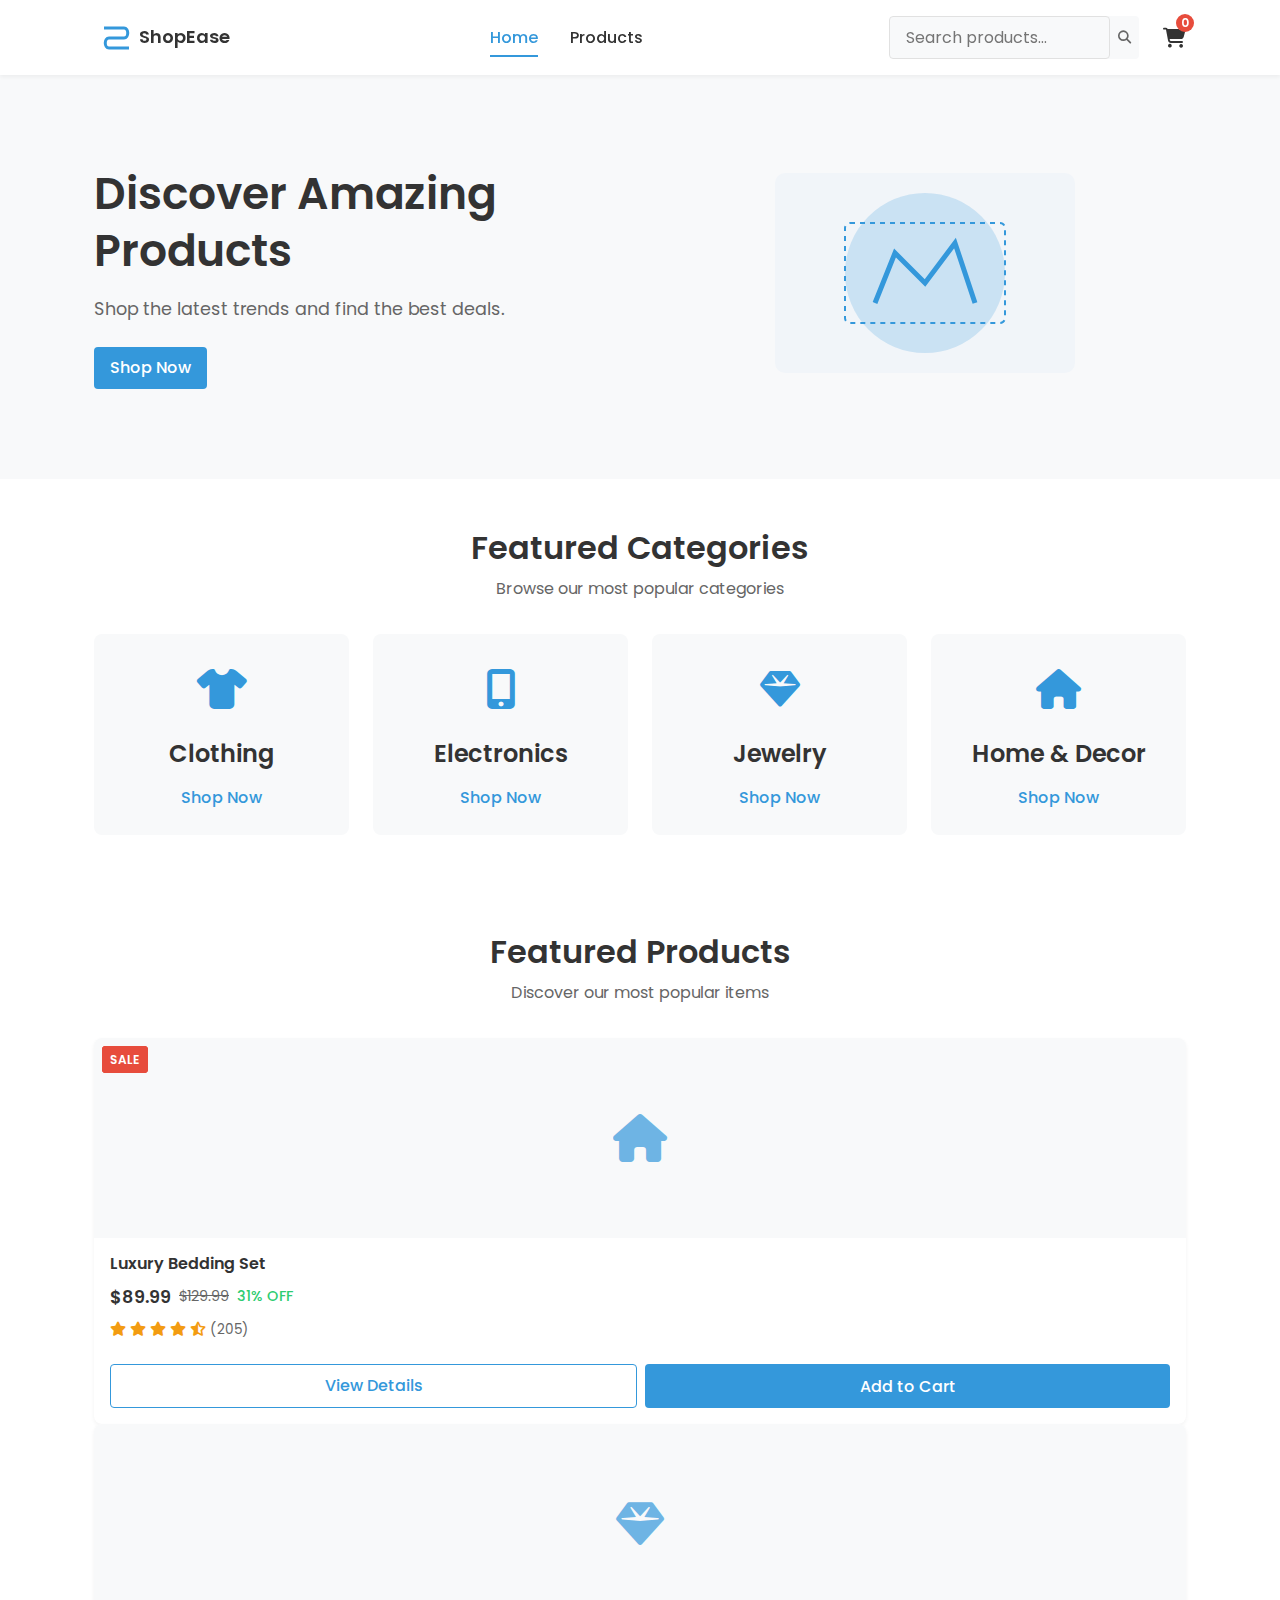
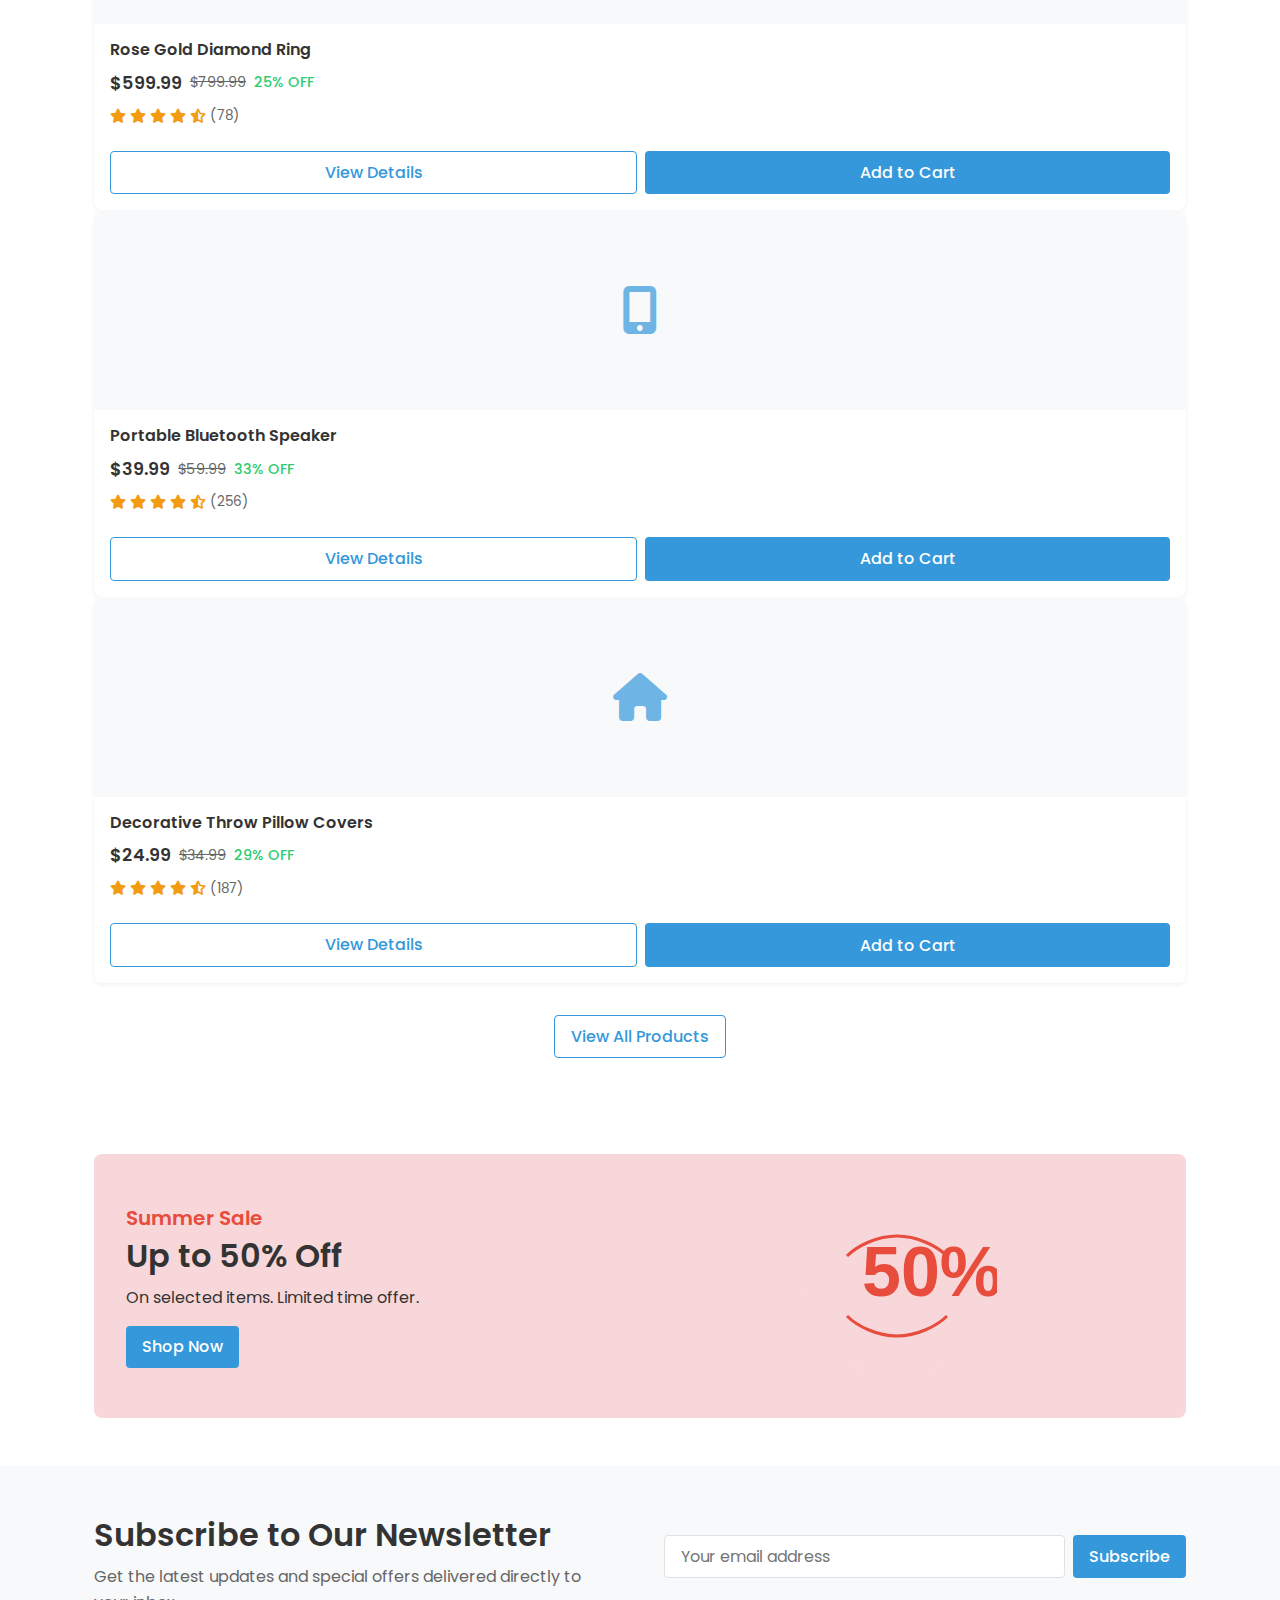
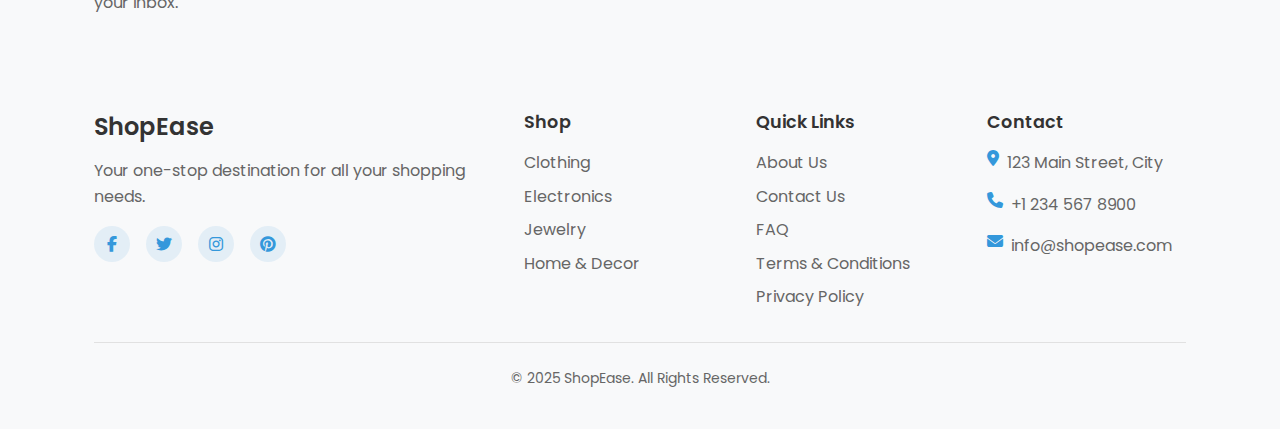
<file: index.html>
<!DOCTYPE html>
<html lang="en">
  <head>
    <meta charset="UTF-8" />
    <meta name="viewport" content="width=device-width, initial-scale=1.0" />
    <title>ShopEase - Home</title>
    <link rel="stylesheet" href="css/style.css" />
    <link rel="stylesheet" href="css/responsive.css" />
    <link
      rel="stylesheet"
      href="https://cdnjs.cloudflare.com/ajax/libs/font-awesome/6.4.0/css/all.min.css"
    />
    <link
      href="https://fonts.googleapis.com/css2?family=Poppins:wght@300;400;500;600;700&display=swap"
      rel="stylesheet"
    />
  </head>

  <body>
    <!-- Header Section -->
    <header>
      <div class="container">
        <div class="header-content">
          <div class="logo">
            <a href="index.html">
              <svg
                width="150"
                height="40"
                viewBox="0 0 150 40"
                fill="none"
                xmlns="http://www.w3.org/2000/svg"
              >
                <path
                  d="M10 10H30C35 10 35 20 30 20H15C10 20 10 30 15 30H35"
                  stroke="#3498db"
                  stroke-width="3"
                />
                <text
                  x="45"
                  y="25"
                  font-family="Poppins"
                  font-size="18"
                  font-weight="600"
                  fill="#333"
                >
                  ShopEase
                </text>
              </svg>
            </a>
          </div>
          <nav class="main-nav">
            <ul>
              <li><a href="index.html" class="active">Home</a></li>
              <li><a href="products.html">Products</a></li>
              <!-- <li><a href="#">About</a></li>
              <li><a href="#">Contact</a></li> -->
            </ul>
          </nav>
          <div class="header-right">
            <div class="search-box">
              <input type="text" placeholder="Search products..." />
              <button><i class="fas fa-search"></i></button>
            </div>
            <div class="cart-icon">
              <a href="cart.html">
                <i class="fas fa-shopping-cart"></i>
                <span class="cart-count">0</span>
              </a>
            </div>
            <div class="mobile-menu-btn">
              <i class="fas fa-bars"></i>
            </div>
          </div>
        </div>
      </div>
    </header>

    <!-- Hero Section -->
    <section class="hero">
      <div class="container">
        <div class="hero-content">
          <div class="hero-text">
            <h1>Discover Amazing Products</h1>
            <p>Shop the latest trends and find the best deals.</p>
            <a href="products.html" class="btn primary-btn">Shop Now</a>
          </div>
          <div class="hero-image">
            <div class="hero-img-container">
              <svg
                width="400"
                height="300"
                viewBox="0 0 400 300"
                fill="none"
                xmlns="http://www.w3.org/2000/svg"
              >
                <rect
                  x="50"
                  y="50"
                  width="300"
                  height="200"
                  rx="10"
                  fill="#f1f5f9"
                />
                <circle cx="200" cy="150" r="80" fill="#3498db" opacity="0.2" />
                <path
                  d="M150 180L170 130L200 160L230 120L250 180"
                  stroke="#3498db"
                  stroke-width="5"
                />
                <rect
                  x="120"
                  y="100"
                  width="160"
                  height="100"
                  rx="5"
                  stroke="#3498db"
                  stroke-width="2"
                  stroke-dasharray="5 5"
                />
              </svg>
            </div>
          </div>
        </div>
      </div>
    </section>

    <!-- Featured Categories -->
    <section class="featured-categories">
      <div class="container">
        <div class="section-title">
          <h2>Featured Categories</h2>
          <p>Browse our most popular categories</p>
        </div>
        <div class="categories-container">
          <div class="category-item">
            <div class="category-img">
              <i class="fas fa-tshirt"></i>
            </div>
            <h3>Clothing</h3>
            <a href="products.html?category=clothing" class="category-link"
              >Shop Now</a
            >
          </div>
          <div class="category-item">
            <div class="category-img">
              <i class="fas fa-mobile-alt"></i>
            </div>
            <h3>Electronics</h3>
            <a href="products.html?category=electronics" class="category-link"
              >Shop Now</a
            >
          </div>
          <div class="category-item">
            <div class="category-img">
              <i class="fas fa-gem"></i>
            </div>
            <h3>Jewelry</h3>
            <a href="products.html?category=jewelry" class="category-link"
              >Shop Now</a
            >
          </div>
          <div class="category-item">
            <div class="category-img">
              <i class="fas fa-home"></i>
            </div>
            <h3>Home & Decor</h3>
            <a href="products.html?category=home" class="category-link"
              >Shop Now</a
            >
          </div>
        </div>
      </div>
    </section>

    <!-- Featured Products -->
    <section class="featured-products">
      <div class="container">
        <div class="section-title">
          <h2>Featured Products</h2>
          <p>Discover our most popular items</p>
        </div>
        <div class="products-container" id="featured-products">
          <!-- Products will be loaded dynamically from JS -->
          <div class="loading-spinner">
            <i class="fas fa-spinner fa-spin"></i>
            <p>Loading products...</p>
          </div>
        </div>
        <div class="view-all-link">
          <a href="products.html" class="btn secondary-btn"
            >View All Products</a
          >
        </div>
      </div>
    </section>

    <!-- Special Offers -->
    <section class="special-offers">
      <div class="container">
        <div class="offer-card">
          <div class="offer-content">
            <h3>Summer Sale</h3>
            <h2>Up to 50% Off</h2>
            <p>On selected items. Limited time offer.</p>
            <a href="products.html?sale=true" class="btn primary-btn"
              >Shop Now</a
            >
          </div>
          <div class="offer-image">
            <svg
              width="200"
              height="200"
              viewBox="0 0 200 200"
              fill="none"
              xmlns="http://www.w3.org/2000/svg"
            >
              <circle cx="100" cy="100" r="90" fill="#f8d7da" opacity="0.6" />
              <text
                x="65"
                y="110"
                font-family="Arial"
                font-size="70"
                font-weight="bold"
                fill="#e74c3c"
              >
                50%
              </text>
              <path
                d="M50 70C60 60 80 50 100 50C120 50 140 60 150 70"
                stroke="#e74c3c"
                stroke-width="3"
              />
              <path
                d="M50 130C60 140 80 150 100 150C120 150 140 140 150 130"
                stroke="#e74c3c"
                stroke-width="3"
              />
            </svg>
          </div>
        </div>
      </div>
    </section>

    <!-- Newsletter -->
    <section class="newsletter">
      <div class="container">
        <div class="newsletter-content">
          <div class="newsletter-text">
            <h2>Subscribe to Our Newsletter</h2>
            <p>
              Get the latest updates and special offers delivered directly to
              your inbox.
            </p>
          </div>
          <div class="newsletter-form">
            <form id="newsletter-form">
              <input type="email" placeholder="Your email address" required />
              <button type="submit" class="btn primary-btn">Subscribe</button>
            </form>
            <p class="form-message"></p>
          </div>
        </div>
      </div>
    </section>

    <!-- Footer -->
    <footer>
      <div class="container">
        <div class="footer-content">
          <div class="footer-column">
            <h3>ShopEase</h3>
            <p>Your one-stop destination for all your shopping needs.</p>
            <div class="social-links">
              <a href="#"><i class="fab fa-facebook-f"></i></a>
              <a href="#"><i class="fab fa-twitter"></i></a>
              <a href="#"><i class="fab fa-instagram"></i></a>
              <a href="#"><i class="fab fa-pinterest"></i></a>
            </div>
          </div>
          <div class="footer-column">
            <h4>Shop</h4>
            <ul>
              <li><a href="products.html?category=clothing">Clothing</a></li>
              <li>
                <a href="products.html?category=electronics">Electronics</a>
              </li>
              <li><a href="products.html?category=jewelry">Jewelry</a></li>
              <li><a href="products.html?category=home">Home & Decor</a></li>
            </ul>
          </div>
          <div class="footer-column">
            <h4>Quick Links</h4>
            <ul>
              <li><a href="#">About Us</a></li>
              <li><a href="#">Contact Us</a></li>
              <li><a href="#">FAQ</a></li>
              <li><a href="#">Terms & Conditions</a></li>
              <li><a href="#">Privacy Policy</a></li>
            </ul>
          </div>
          <div class="footer-column">
            <h4>Contact</h4>
            <ul class="contact-info">
              <li>
                <i class="fas fa-map-marker-alt"></i> 123 Main Street, City
              </li>
              <li><i class="fas fa-phone"></i> +1 234 567 8900</li>
              <li><i class="fas fa-envelope"></i> info@shopease.com</li>
            </ul>
          </div>
        </div>
        <div class="footer-bottom">
          <p>&copy; 2025 ShopEase. All Rights Reserved.</p>
        </div>
      </div>
    </footer>

    <!-- Main JavaScript -->
    <script src="js/data.js"></script>
    <script src="js/utils.js"></script>
    <script src="js/main.js"></script>
  </body>
</html>
</file>
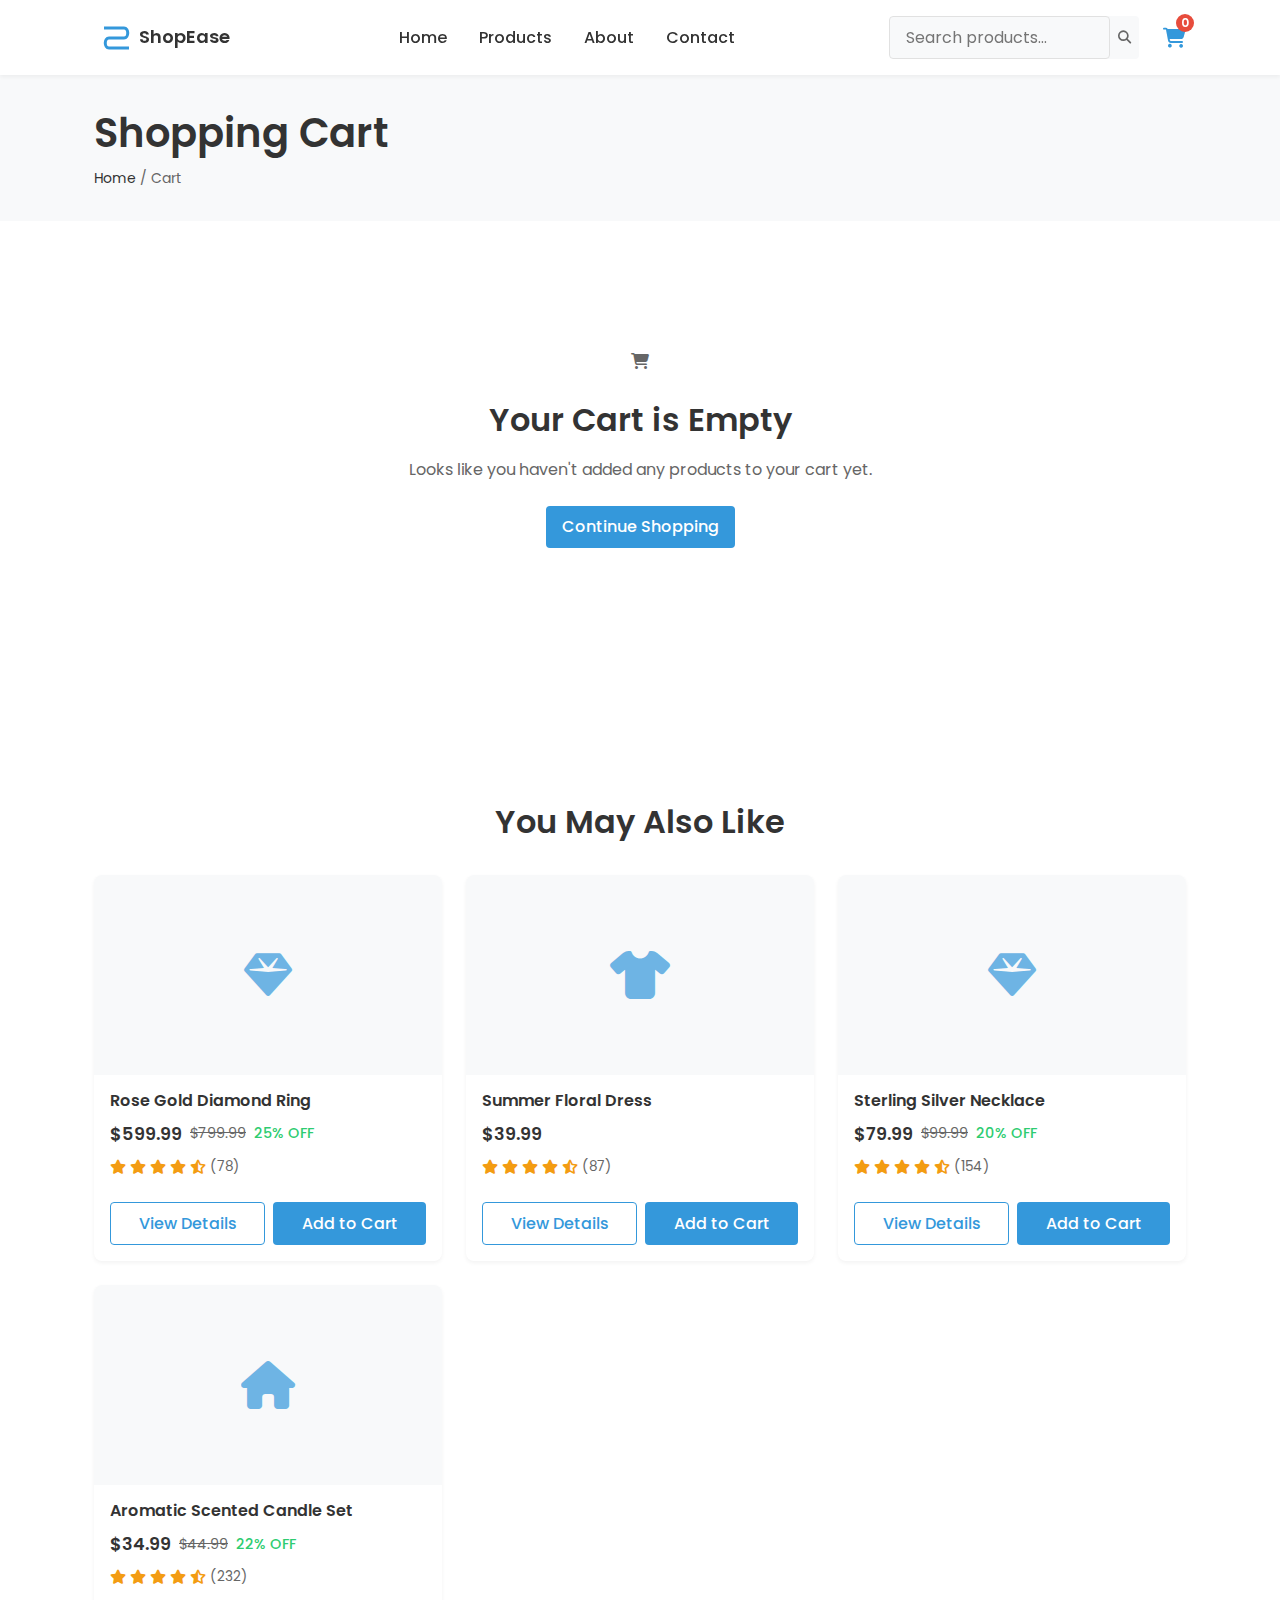
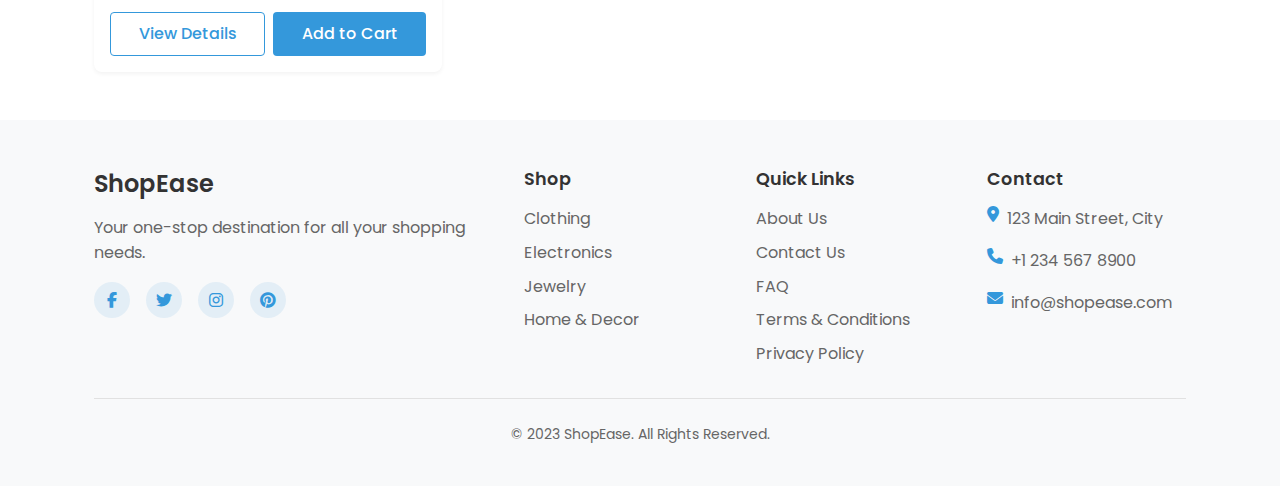
<file: cart.html>
<!DOCTYPE html>
<html lang="en">
  <head>
    <meta charset="UTF-8" />
    <meta name="viewport" content="width=device-width, initial-scale=1.0" />
    <title>ShopEase - Shopping Cart</title>
    <link rel="stylesheet" href="css/style.css" />
    <link rel="stylesheet" href="css/responsive.css" />
    <link
      rel="stylesheet"
      href="https://cdnjs.cloudflare.com/ajax/libs/font-awesome/6.4.0/css/all.min.css"
    />
    <link
      href="https://fonts.googleapis.com/css2?family=Poppins:wght@300;400;500;600;700&display=swap"
      rel="stylesheet"
    />
  </head>

  <body>
    <!-- Header Section -->
    <header>
      <div class="container">
        <div class="header-content">
          <div class="logo">
            <a href="index.html">
              <svg
                width="150"
                height="40"
                viewBox="0 0 150 40"
                fill="none"
                xmlns="http://www.w3.org/2000/svg"
              >
                <path
                  d="M10 10H30C35 10 35 20 30 20H15C10 20 10 30 15 30H35"
                  stroke="#3498db"
                  stroke-width="3"
                />
                <text
                  x="45"
                  y="25"
                  font-family="Poppins"
                  font-size="18"
                  font-weight="600"
                  fill="#333"
                >
                  ShopEase
                </text>
              </svg>
            </a>
          </div>
          <nav class="main-nav">
            <ul>
              <li><a href="index.html">Home</a></li>
              <li><a href="products.html">Products</a></li>
              <li><a href="#">About</a></li>
              <li><a href="#">Contact</a></li>
            </ul>
          </nav>
          <div class="header-right">
            <div class="search-box">
              <input type="text" placeholder="Search products..." />
              <button><i class="fas fa-search"></i></button>
            </div>
            <div class="cart-icon">
              <a href="cart.html" class="active">
                <i class="fas fa-shopping-cart"></i>
                <span class="cart-count">0</span>
              </a>
            </div>
            <div class="mobile-menu-btn">
              <i class="fas fa-bars"></i>
            </div>
          </div>
        </div>
      </div>
    </header>

    <!-- Page Title -->
    <section class="page-title">
      <div class="container">
        <h1>Shopping Cart</h1>
        <div class="breadcrumb">
          <a href="index.html">Home</a> / <span>Cart</span>
        </div>
      </div>
    </section>

    <!-- Shopping Cart Section -->
    <section class="cart-section">
      <div class="container">
        <div class="cart-container" id="cart-container">
          <!-- Cart will be loaded dynamically from JS -->
          <div class="loading-spinner">
            <i class="fas fa-spinner fa-spin"></i>
            <p>Loading cart...</p>
          </div>
        </div>

        <div class="empty-cart" id="empty-cart" style="display: none">
          <div class="empty-cart-icon">
            <i class="fas fa-shopping-cart"></i>
          </div>
          <h2>Your Cart is Empty</h2>
          <p>Looks like you haven't added any products to your cart yet.</p>
          <a href="products.html" class="btn primary-btn">Continue Shopping</a>
        </div>

        <div class="cart-summary" id="cart-summary" style="display: none">
          <h3>Order Summary</h3>
          <div class="summary-row">
            <span>Subtotal</span>
            <span id="subtotal">$0.00</span>
          </div>
          <div class="summary-row">
            <span>Shipping</span>
            <span id="shipping">$0.00</span>
          </div>
          <div class="summary-row">
            <span>Tax</span>
            <span id="tax">$0.00</span>
          </div>
          <div class="summary-row total">
            <span>Total</span>
            <span id="total">$0.00</span>
          </div>

          <div class="promo-code">
            <h4>Promo Code</h4>
            <div class="promo-input">
              <input
                type="text"
                id="promo-code"
                placeholder="Enter promo code"
              />
              <button id="apply-promo" class="btn secondary-btn">Apply</button>
            </div>
            <p id="promo-message"></p>
          </div>

          <div class="checkout-actions">
            <a href="products.html" class="continue-shopping">
              <i class="fas fa-arrow-left"></i> Continue Shopping
            </a>
            <a href="checkout.html" class="btn primary-btn checkout-btn"
              >Proceed to Checkout</a
            >
          </div>
        </div>
      </div>
    </section>

    <!-- You May Also Like -->
    <section class="recommendation-section">
      <div class="container">
        <div class="section-title">
          <h2>You May Also Like</h2>
        </div>
        <div class="products-row" id="recommended-products">
          <!-- Recommended products will be loaded dynamically from JS -->
        </div>
      </div>
    </section>

    <!-- Footer -->
    <footer>
      <div class="container">
        <div class="footer-content">
          <div class="footer-column">
            <h3>ShopEase</h3>
            <p>Your one-stop destination for all your shopping needs.</p>
            <div class="social-links">
              <a href="#"><i class="fab fa-facebook-f"></i></a>
              <a href="#"><i class="fab fa-twitter"></i></a>
              <a href="#"><i class="fab fa-instagram"></i></a>
              <a href="#"><i class="fab fa-pinterest"></i></a>
            </div>
          </div>
          <div class="footer-column">
            <h4>Shop</h4>
            <ul>
              <li><a href="products.html?category=clothing">Clothing</a></li>
              <li>
                <a href="products.html?category=electronics">Electronics</a>
              </li>
              <li><a href="products.html?category=jewelry">Jewelry</a></li>
              <li><a href="products.html?category=home">Home & Decor</a></li>
            </ul>
          </div>
          <div class="footer-column">
            <h4>Quick Links</h4>
            <ul>
              <li><a href="#">About Us</a></li>
              <li><a href="#">Contact Us</a></li>
              <li><a href="#">FAQ</a></li>
              <li><a href="#">Terms & Conditions</a></li>
              <li><a href="#">Privacy Policy</a></li>
            </ul>
          </div>
          <div class="footer-column">
            <h4>Contact</h4>
            <ul class="contact-info">
              <li>
                <i class="fas fa-map-marker-alt"></i> 123 Main Street, City
              </li>
              <li><i class="fas fa-phone"></i> +1 234 567 8900</li>
              <li><i class="fas fa-envelope"></i> info@shopease.com</li>
            </ul>
          </div>
        </div>
        <div class="footer-bottom">
          <p>&copy; 2023 ShopEase. All Rights Reserved.</p>
        </div>
      </div>
    </footer>

    <!-- Main JavaScript -->
    <script src="js/data.js"></script>
    <script src="js/utils.js"></script>
    <script src="js/cart.js"></script>
  </body>
</html>
</file>
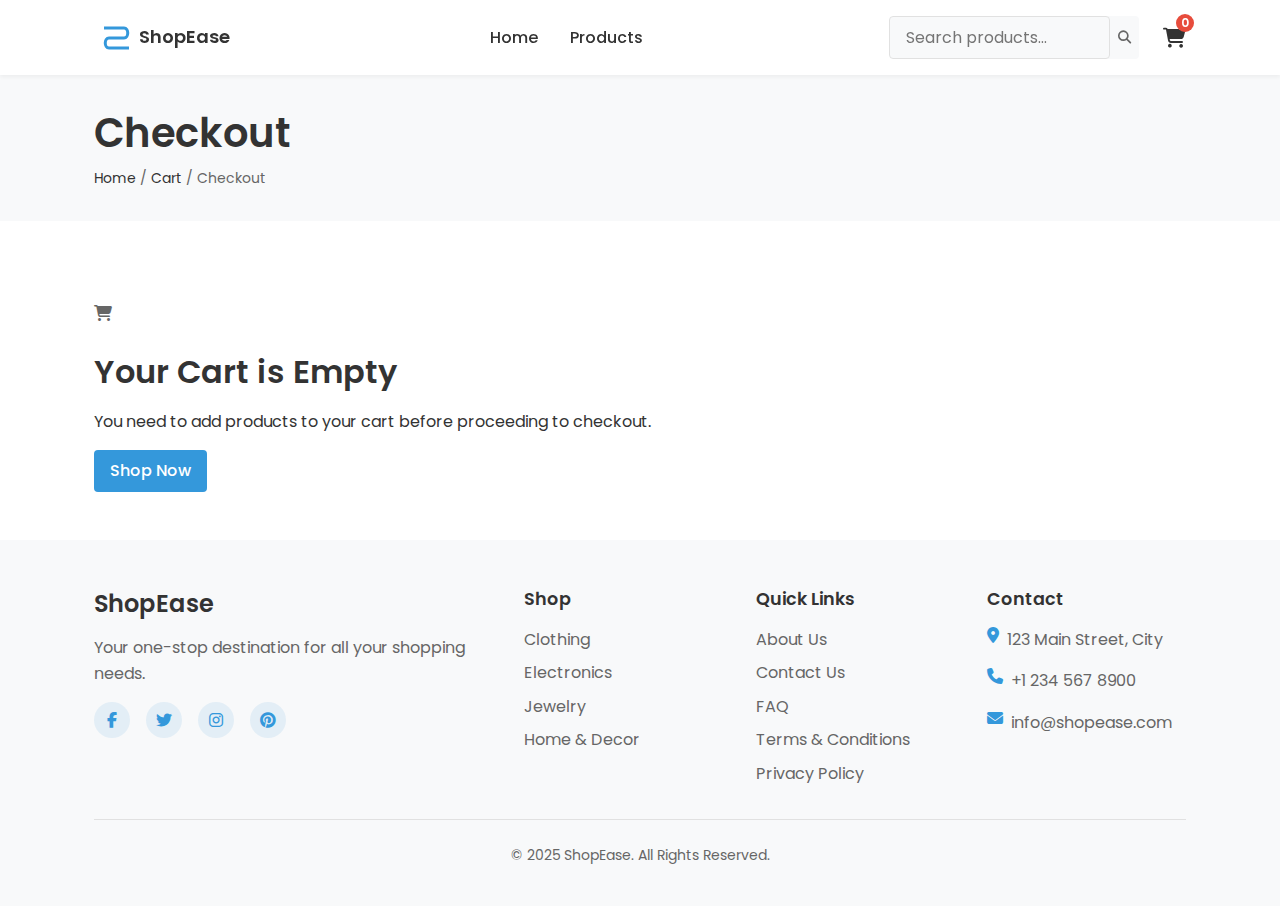
<file: checkout.html>
<!DOCTYPE html>
<html lang="en">
  <head>
    <meta charset="UTF-8" />
    <meta name="viewport" content="width=device-width, initial-scale=1.0" />
    <title>ShopEase - Checkout</title>
    <link rel="stylesheet" href="css/style.css" />
    <link rel="stylesheet" href="css/responsive.css" />
    <link
      rel="stylesheet"
      href="https://cdnjs.cloudflare.com/ajax/libs/font-awesome/6.4.0/css/all.min.css"
    />
    <link
      href="https://fonts.googleapis.com/css2?family=Poppins:wght@300;400;500;600;700&display=swap"
      rel="stylesheet"
    />
  </head>

  <body>
    <!-- Header Section -->
    <header>
      <div class="container">
        <div class="header-content">
          <div class="logo">
            <a href="index.html">
              <svg
                width="150"
                height="40"
                viewBox="0 0 150 40"
                fill="none"
                xmlns="http://www.w3.org/2000/svg"
              >
                <path
                  d="M10 10H30C35 10 35 20 30 20H15C10 20 10 30 15 30H35"
                  stroke="#3498db"
                  stroke-width="3"
                />
                <text
                  x="45"
                  y="25"
                  font-family="Poppins"
                  font-size="18"
                  font-weight="600"
                  fill="#333"
                >
                  ShopEase
                </text>
              </svg>
            </a>
          </div>
          <nav class="main-nav">
            <ul>
              <li><a href="index.html">Home</a></li>
              <li><a href="products.html">Products</a></li>
              <!-- <li><a href="#">About</a></li>
              <li><a href="#">Contact</a></li> -->
            </ul>
          </nav>
          <div class="header-right">
            <div class="search-box">
              <input type="text" placeholder="Search products..." />
              <button><i class="fas fa-search"></i></button>
            </div>
            <div class="cart-icon">
              <a href="cart.html">
                <i class="fas fa-shopping-cart"></i>
                <span class="cart-count">0</span>
              </a>
            </div>
            <div class="mobile-menu-btn">
              <i class="fas fa-bars"></i>
            </div>
          </div>
        </div>
      </div>
    </header>

    <!-- Page Title -->
    <section class="page-title">
      <div class="container">
        <h1>Checkout</h1>
        <div class="breadcrumb">
          <a href="index.html">Home</a> / <a href="cart.html">Cart</a> /
          <span>Checkout</span>
        </div>
      </div>
    </section>

    <!-- Checkout Steps -->
    <section class="checkout-steps">
      <div class="container">
        <div class="steps">
          <div class="step active">
            <div class="step-number">1</div>
            <div class="step-text">Shipping</div>
          </div>
          <div class="step-line"></div>
          <div class="step">
            <div class="step-number">2</div>
            <div class="step-text">Payment</div>
          </div>
          <div class="step-line"></div>
          <div class="step">
            <div class="step-number">3</div>
            <div class="step-text">Review</div>
          </div>
        </div>
      </div>
    </section>

    <!-- Checkout Section -->
    <section class="checkout-section">
      <div class="container">
        <div class="checkout-container">
          <!-- Empty Cart Message -->
          <div
            class="empty-cart-checkout"
            id="empty-cart-checkout"
            style="display: none"
          >
            <div class="empty-cart-icon">
              <i class="fas fa-shopping-cart"></i>
            </div>
            <h2>Your Cart is Empty</h2>
            <p>
              You need to add products to your cart before proceeding to
              checkout.
            </p>
            <a href="products.html" class="btn primary-btn">Shop Now</a>
          </div>

          <!-- Checkout Forms -->
          <div class="checkout-forms" id="checkout-forms">
            <!-- Step 1: Shipping Information -->
            <div
              class="checkout-step"
              id="shipping-step"
              style="display: block"
            >
              <h2>Shipping Information</h2>
              <form id="shipping-form" class="checkout-form">
                <div class="form-row">
                  <div class="form-group">
                    <label for="first-name">First Name*</label>
                    <input type="text" id="first-name" required />
                    <div class="error-message"></div>
                  </div>
                  <div class="form-group">
                    <label for="last-name">Last Name*</label>
                    <input type="text" id="last-name" required />
                    <div class="error-message"></div>
                  </div>
                </div>
                <div class="form-group">
                  <label for="email">Email Address*</label>
                  <input type="email" id="email" required />
                  <div class="error-message"></div>
                </div>
                <div class="form-group">
                  <label for="phone">Phone Number*</label>
                  <input type="tel" id="phone" required />
                  <div class="error-message"></div>
                </div>
                <div class="form-group">
                  <label for="address">Street Address*</label>
                  <input type="text" id="address" required />
                  <div class="error-message"></div>
                </div>
                <div class="form-group">
                  <label for="apartment"
                    >Apartment, Suite, etc. (optional)</label
                  >
                  <input type="text" id="apartment" />
                </div>
                <div class="form-row">
                  <div class="form-group">
                    <label for="city">City*</label>
                    <input type="text" id="city" required />
                    <div class="error-message"></div>
                  </div>
                  <div class="form-group">
                    <label for="state">State/Province*</label>
                    <select id="state" required>
                      <option value="">Select State</option>
                      <option value="AL">Alabama</option>
                      <option value="AK">Alaska</option>
                      <option value="AZ">Arizona</option>
                      <!-- Add more states as needed -->
                    </select>
                    <div class="error-message"></div>
                  </div>
                </div>
                <div class="form-row">
                  <div class="form-group">
                    <label for="zip">Zip/Postal Code*</label>
                    <input type="text" id="zip" required />
                    <div class="error-message"></div>
                  </div>
                  <div class="form-group">
                    <label for="country">Country*</label>
                    <select id="country" required>
                      <option value="">Select Country</option>
                      <option value="US">United States</option>
                      <option value="CA">Canada</option>
                      <option value="UK">United Kingdom</option>
                      <!-- Add more countries as needed -->
                    </select>
                    <div class="error-message"></div>
                  </div>
                </div>
                <div class="shipping-options">
                  <h3>Shipping Method</h3>
                  <div class="shipping-option">
                    <input
                      type="radio"
                      id="standard-shipping"
                      name="shipping-method"
                      value="standard"
                      checked
                    />
                    <label for="standard-shipping">
                      <div class="shipping-option-details">
                        <span class="shipping-name">Standard Shipping</span>
                        <span class="shipping-duration"
                          >(3-5 business days)</span
                        >
                      </div>
                      <span class="shipping-price">$5.99</span>
                    </label>
                  </div>
                  <div class="shipping-option">
                    <input
                      type="radio"
                      id="express-shipping"
                      name="shipping-method"
                      value="express"
                    />
                    <label for="express-shipping">
                      <div class="shipping-option-details">
                        <span class="shipping-name">Express Shipping</span>
                        <span class="shipping-duration"
                          >(1-2 business days)</span
                        >
                      </div>
                      <span class="shipping-price">$12.99</span>
                    </label>
                  </div>
                  <div class="shipping-option">
                    <input
                      type="radio"
                      id="free-shipping"
                      name="shipping-method"
                      value="free"
                    />
                    <label for="free-shipping">
                      <div class="shipping-option-details">
                        <span class="shipping-name">Free Shipping</span>
                        <span class="shipping-duration"
                          >(5-7 business days)</span
                        >
                      </div>
                      <span class="shipping-price">$0.00</span>
                    </label>
                  </div>
                </div>
                <div class="form-buttons">
                  <a href="cart.html" class="btn outline-btn">Back to Cart</a>
                  <button type="submit" class="btn primary-btn">
                    Continue to Payment
                  </button>
                </div>
              </form>
            </div>

            <!-- Step 2: Payment Information -->
            <div class="checkout-step" id="payment-step" style="display: none">
              <h2>Payment Information</h2>
              <form id="payment-form" class="checkout-form">
                <div class="payment-methods">
                  <h3>Payment Method</h3>
                  <div class="payment-option">
                    <input
                      type="radio"
                      id="credit-card"
                      name="payment-method"
                      value="credit-card"
                      checked
                    />
                    <label for="credit-card">
                      Credit / Debit Card
                      <div class="card-icons">
                        <i class="fab fa-cc-visa"></i>
                        <i class="fab fa-cc-mastercard"></i>
                        <i class="fab fa-cc-amex"></i>
                        <i class="fab fa-cc-discover"></i>
                      </div>
                    </label>
                  </div>
                  <div class="payment-option">
                    <input
                      type="radio"
                      id="paypal"
                      name="payment-method"
                      value="paypal"
                    />
                    <label for="paypal">
                      PayPal
                      <i class="fab fa-paypal"></i>
                    </label>
                  </div>
                </div>

                <div id="credit-card-form" class="payment-details">
                  <div class="form-group">
                    <label for="card-name">Name on Card*</label>
                    <input type="text" id="card-name" required />
                    <div class="error-message"></div>
                  </div>
                  <div class="form-group">
                    <label for="card-number">Card Number*</label>
                    <input
                      type="text"
                      id="card-number"
                      placeholder="XXXX XXXX XXXX XXXX"
                      required
                    />
                    <div class="error-message"></div>
                  </div>
                  <div class="form-row">
                    <div class="form-group">
                      <label for="expiry-date">Expiry Date*</label>
                      <input
                        type="text"
                        id="expiry-date"
                        placeholder="MM/YY"
                        required
                      />
                      <div class="error-message"></div>
                    </div>
                    <div class="form-group">
                      <label for="cvv">Security Code (CVV)*</label>
                      <input type="text" id="cvv" placeholder="XXX" required />
                      <div class="error-message"></div>
                    </div>
                  </div>
                </div>

                <div
                  id="paypal-form"
                  class="payment-details"
                  style="display: none"
                >
                  <p>
                    You will be redirected to PayPal to complete your payment
                    securely.
                  </p>
                </div>

                <div class="billing-address">
                  <h3>Billing Address</h3>
                  <div class="form-group checkbox">
                    <input type="checkbox" id="same-address" checked />
                    <label for="same-address">Same as shipping address</label>
                  </div>

                  <div id="different-billing-address" style="display: none">
                    <div class="form-row">
                      <div class="form-group">
                        <label for="billing-first-name">First Name*</label>
                        <input type="text" id="billing-first-name" />
                        <div class="error-message"></div>
                      </div>
                      <div class="form-group">
                        <label for="billing-last-name">Last Name*</label>
                        <input type="text" id="billing-last-name" />
                        <div class="error-message"></div>
                      </div>
                    </div>
                    <div class="form-group">
                      <label for="billing-address">Street Address*</label>
                      <input type="text" id="billing-address" />
                      <div class="error-message"></div>
                    </div>
                    <div class="form-group">
                      <label for="billing-apartment"
                        >Apartment, Suite, etc. (optional)</label
                      >
                      <input type="text" id="billing-apartment" />
                    </div>
                    <div class="form-row">
                      <div class="form-group">
                        <label for="billing-city">City*</label>
                        <input type="text" id="billing-city" />
                        <div class="error-message"></div>
                      </div>
                      <div class="form-group">
                        <label for="billing-state">State/Province*</label>
                        <select id="billing-state">
                          <option value="">Select State</option>
                          <option value="AL">Alabama</option>
                          <option value="AK">Alaska</option>
                          <option value="AZ">Arizona</option>
                          <!-- Add more states as needed -->
                        </select>
                        <div class="error-message"></div>
                      </div>
                    </div>
                    <div class="form-row">
                      <div class="form-group">
                        <label for="billing-zip">Zip/Postal Code*</label>
                        <input type="text" id="billing-zip" />
                        <div class="error-message"></div>
                      </div>
                      <div class="form-group">
                        <label for="billing-country">Country*</label>
                        <select id="billing-country">
                          <option value="">Select Country</option>
                          <option value="US">United States</option>
                          <option value="CA">Canada</option>
                          <option value="UK">United Kingdom</option>
                          <!-- Add more countries as needed -->
                        </select>
                        <div class="error-message"></div>
                      </div>
                    </div>
                  </div>
                </div>
                <div class="form-buttons">
                  <button
                    type="button"
                    class="btn outline-btn"
                    id="back-to-shipping"
                  >
                    Back to Shipping
                  </button>
                  <button type="submit" class="btn primary-btn">
                    Review Order
                  </button>
                </div>
              </form>
            </div>

            <!-- Step 3: Order Review -->
            <div class="checkout-step" id="review-step" style="display: none">
              <h2>Review Your Order</h2>
              <div class="review-sections">
                <div class="review-section">
                  <div class="review-header">
                    <h3>Shipping Information</h3>
                    <button type="button" class="edit-btn" id="edit-shipping">
                      Edit
                    </button>
                  </div>
                  <div class="review-content" id="shipping-review">
                    <!-- Shipping information will be filled dynamically -->
                  </div>
                </div>
                <div class="review-section">
                  <div class="review-header">
                    <h3>Payment Information</h3>
                    <button type="button" class="edit-btn" id="edit-payment">
                      Edit
                    </button>
                  </div>
                  <div class="review-content" id="payment-review">
                    <!-- Payment information will be filled dynamically -->
                  </div>
                </div>
                <div class="review-section">
                  <h3>Order Items</h3>
                  <div class="review-order-items" id="order-items-review">
                    <!-- Order items will be filled dynamically -->
                  </div>
                </div>
              </div>
              <div class="order-agreement">
                <div class="form-group checkbox">
                  <input type="checkbox" id="terms-agreement" required />
                  <label for="terms-agreement"
                    >I agree to the <a href="#">Terms & Conditions</a> and
                    <a href="#">Privacy Policy</a></label
                  >
                  <div class="error-message" id="terms-error"></div>
                </div>
              </div>
              <div class="form-buttons">
                <button
                  type="button"
                  class="btn outline-btn"
                  id="back-to-payment"
                >
                  Back to Payment
                </button>
                <button
                  type="button"
                  class="btn primary-btn"
                  id="place-order-btn"
                >
                  Place Order
                </button>
              </div>
            </div>
          </div>

          <!-- Order Summary -->
          <div class="order-summary" id="order-summary">
            <h3>Order Summary</h3>
            <div class="order-items" id="order-items">
              <!-- Order items will be loaded dynamically -->
              <div class="loading-spinner">
                <i class="fas fa-spinner fa-spin"></i>
                <p>Loading items...</p>
              </div>
            </div>
            <div class="summary-calculations">
              <div class="summary-row">
                <span>Subtotal</span>
                <span id="checkout-subtotal">$0.00</span>
              </div>
              <div class="summary-row">
                <span>Shipping</span>
                <span id="checkout-shipping">$0.00</span>
              </div>
              <div class="summary-row">
                <span>Tax</span>
                <span id="checkout-tax">$0.00</span>
              </div>
              <div class="summary-row">
                <span>Discount</span>
                <span id="checkout-discount">-$0.00</span>
              </div>
              <div class="summary-row total">
                <span>Total</span>
                <span id="checkout-total">$0.00</span>
              </div>
            </div>
            <div class="promo-code">
              <h4>Promo Code</h4>
              <div class="promo-input">
                <input
                  type="text"
                  id="checkout-promo-code"
                  placeholder="Enter promo code"
                />
                <button id="checkout-apply-promo" class="btn secondary-btn">
                  Apply
                </button>
              </div>
              <p id="checkout-promo-message"></p>
            </div>
          </div>
        </div>
      </div>
    </section>

    <!-- Footer -->
    <footer>
      <div class="container">
        <div class="footer-content">
          <div class="footer-column">
            <h3>ShopEase</h3>
            <p>Your one-stop destination for all your shopping needs.</p>
            <div class="social-links">
              <a href="#"><i class="fab fa-facebook-f"></i></a>
              <a href="#"><i class="fab fa-twitter"></i></a>
              <a href="#"><i class="fab fa-instagram"></i></a>
              <a href="#"><i class="fab fa-pinterest"></i></a>
            </div>
          </div>
          <div class="footer-column">
            <h4>Shop</h4>
            <ul>
              <li><a href="products.html?category=clothing">Clothing</a></li>
              <li>
                <a href="products.html?category=electronics">Electronics</a>
              </li>
              <li><a href="products.html?category=jewelry">Jewelry</a></li>
              <li><a href="products.html?category=home">Home & Decor</a></li>
            </ul>
          </div>
          <div class="footer-column">
            <h4>Quick Links</h4>
            <ul>
              <li><a href="#">About Us</a></li>
              <li><a href="#">Contact Us</a></li>
              <li><a href="#">FAQ</a></li>
              <li><a href="#">Terms & Conditions</a></li>
              <li><a href="#">Privacy Policy</a></li>
            </ul>
          </div>
          <div class="footer-column">
            <h4>Contact</h4>
            <ul class="contact-info">
              <li>
                <i class="fas fa-map-marker-alt"></i> 123 Main Street, City
              </li>
              <li><i class="fas fa-phone"></i> +1 234 567 8900</li>
              <li><i class="fas fa-envelope"></i> info@shopease.com</li>
            </ul>
          </div>
        </div>
        <div class="footer-bottom">
          <p>&copy; 2025 ShopEase. All Rights Reserved.</p>
        </div>
      </div>
    </footer>

    <!-- Main JavaScript -->
    <script src="js/data.js"></script>
    <script src="js/utils.js"></script>
    <script src="js/checkout.js"></script>
  </body>
</html>
</file>
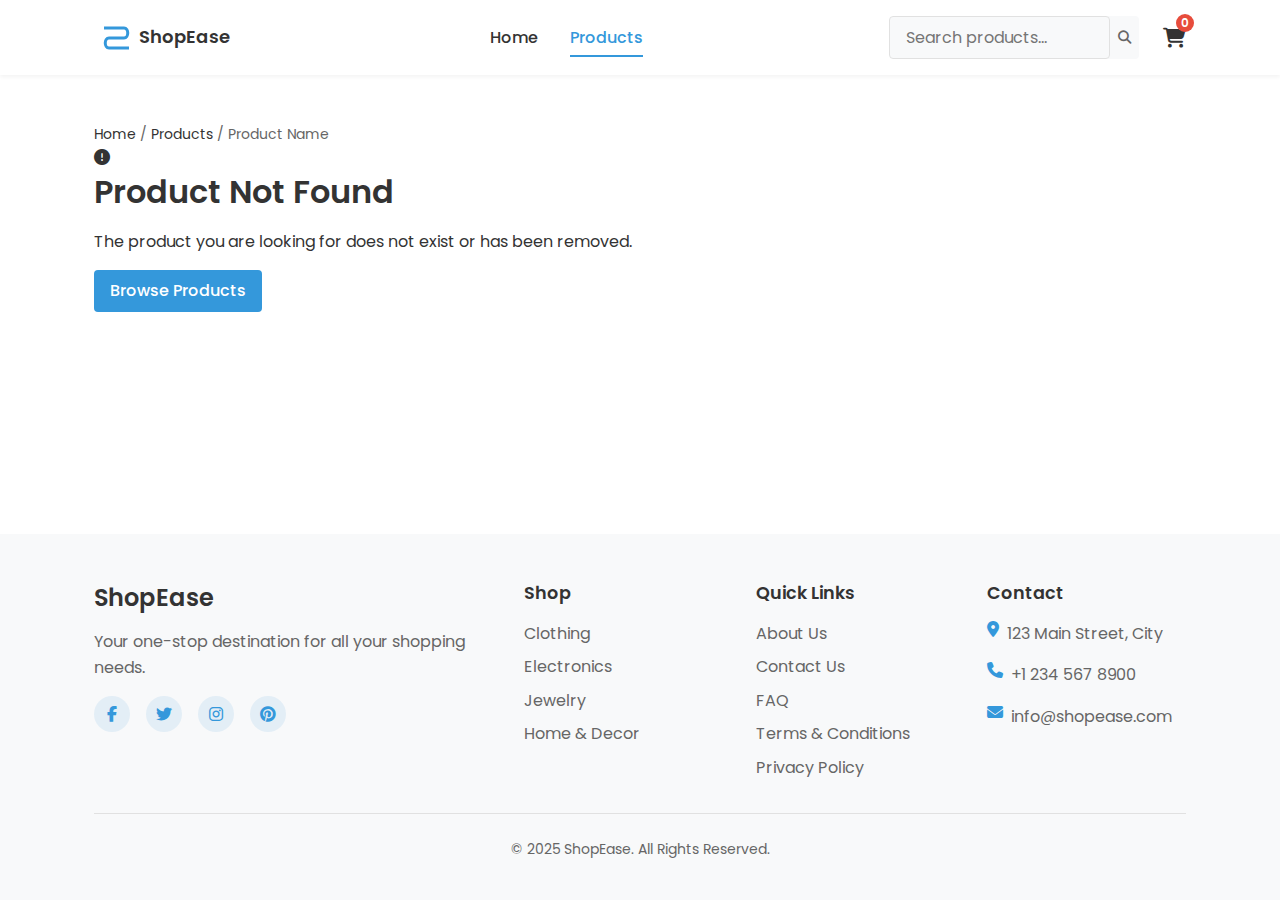
<file: product-details.html>
<!DOCTYPE html>
<html lang="en">
  <head>
    <meta charset="UTF-8" />
    <meta name="viewport" content="width=device-width, initial-scale=1.0" />
    <title>ShopEase - Product Details</title>
    <link rel="stylesheet" href="css/style.css" />
    <link rel="stylesheet" href="css/responsive.css" />
    <link
      rel="stylesheet"
      href="https://cdnjs.cloudflare.com/ajax/libs/font-awesome/6.4.0/css/all.min.css"
    />
    <link
      href="https://fonts.googleapis.com/css2?family=Poppins:wght@300;400;500;600;700&display=swap"
      rel="stylesheet"
    />
  </head>

  <body>
    <!-- Header Section -->
    <header>
      <div class="container">
        <div class="header-content">
          <div class="logo">
            <a href="index.html">
              <svg
                width="150"
                height="40"
                viewBox="0 0 150 40"
                fill="none"
                xmlns="http://www.w3.org/2000/svg"
              >
                <path
                  d="M10 10H30C35 10 35 20 30 20H15C10 20 10 30 15 30H35"
                  stroke="#3498db"
                  stroke-width="3"
                />
                <text
                  x="45"
                  y="25"
                  font-family="Poppins"
                  font-size="18"
                  font-weight="600"
                  fill="#333"
                >
                  ShopEase
                </text>
              </svg>
            </a>
          </div>
          <nav class="main-nav">
            <ul>
              <li><a href="index.html">Home</a></li>
              <li><a href="products.html" class="active">Products</a></li>
              <!-- <li><a href="#">About</a></li>
              <li><a href="#">Contact</a></li> -->
            </ul>
          </nav>
          <div class="header-right">
            <div class="search-box">
              <input type="text" placeholder="Search products..." />
              <button><i class="fas fa-search"></i></button>
            </div>
            <div class="cart-icon">
              <a href="cart.html">
                <i class="fas fa-shopping-cart"></i>
                <span class="cart-count">0</span>
              </a>
            </div>
            <div class="mobile-menu-btn">
              <i class="fas fa-bars"></i>
            </div>
          </div>
        </div>
      </div>
    </header>

    <!-- Product Details Section -->
    <section class="product-details-section">
      <div class="container">
        <div class="breadcrumb">
          <a href="index.html">Home</a> / <a href="products.html">Products</a> /
          <span id="product-breadcrumb">Product Name</span>
        </div>

        <div class="product-details-container" id="product-details">
          <!-- Product details will be loaded dynamically from JS -->
          <div class="loading-spinner">
            <i class="fas fa-spinner fa-spin"></i>
            <p>Loading product details...</p>
          </div>
        </div>

        <div
          class="product-not-found"
          id="product-not-found"
          style="display: none"
        >
          <i class="fas fa-exclamation-circle"></i>
          <h2>Product Not Found</h2>
          <p>
            The product you are looking for does not exist or has been removed.
          </p>
          <a href="products.html" class="btn primary-btn">Browse Products</a>
        </div>
      </div>
    </section>

    <!-- Product Description Tabs -->
    <section class="product-tabs-section">
      <div class="container">
        <div class="product-tabs">
          <div class="tabs-nav">
            <button class="tab-btn active" data-tab="description">
              Description
            </button>
            <button class="tab-btn" data-tab="specifications">
              Specifications
            </button>
            <button class="tab-btn" data-tab="reviews">Reviews</button>
          </div>
          <div class="tabs-content">
            <div class="tab-panel active" id="description-tab">
              <!-- Description content will be loaded dynamically -->
              <p class="placeholder-text">Loading description...</p>
            </div>
            <div class="tab-panel" id="specifications-tab">
              <!-- Specifications content will be loaded dynamically -->
              <p class="placeholder-text">Loading specifications...</p>
            </div>
            <div class="tab-panel" id="reviews-tab">
              <div class="reviews-container">
                <div class="reviews-summary">
                  <div class="rating-summary">
                    <div class="average-rating">
                      <h3>Customer Reviews</h3>
                      <div class="rating" id="average-rating">
                        <i class="fas fa-star"></i>
                        <i class="fas fa-star"></i>
                        <i class="fas fa-star"></i>
                        <i class="fas fa-star"></i>
                        <i class="far fa-star"></i>
                        <span id="rating-value">4.0</span>
                      </div>
                      <p><span id="reviews-count">0</span> reviews</p>
                    </div>
                    <div class="rating-bars">
                      <div class="rating-bar">
                        <span>5 Stars</span>
                        <div class="bar-container">
                          <div
                            class="bar"
                            id="five-star-bar"
                            style="width: 70%"
                          ></div>
                        </div>
                        <span id="five-star-count">0</span>
                      </div>
                      <div class="rating-bar">
                        <span>4 Stars</span>
                        <div class="bar-container">
                          <div
                            class="bar"
                            id="four-star-bar"
                            style="width: 20%"
                          ></div>
                        </div>
                        <span id="four-star-count">0</span>
                      </div>
                      <div class="rating-bar">
                        <span>3 Stars</span>
                        <div class="bar-container">
                          <div
                            class="bar"
                            id="three-star-bar"
                            style="width: 5%"
                          ></div>
                        </div>
                        <span id="three-star-count">0</span>
                      </div>
                      <div class="rating-bar">
                        <span>2 Stars</span>
                        <div class="bar-container">
                          <div
                            class="bar"
                            id="two-star-bar"
                            style="width: 3%"
                          ></div>
                        </div>
                        <span id="two-star-count">0</span>
                      </div>
                      <div class="rating-bar">
                        <span>1 Star</span>
                        <div class="bar-container">
                          <div
                            class="bar"
                            id="one-star-bar"
                            style="width: 2%"
                          ></div>
                        </div>
                        <span id="one-star-count">0</span>
                      </div>
                    </div>
                  </div>
                  <div class="write-review">
                    <h3>Write a Review</h3>
                    <button class="btn secondary-btn" id="write-review-btn">
                      Write a Review
                    </button>
                  </div>
                </div>

                <div class="review-form" id="review-form" style="display: none">
                  <h3>Write Your Review</h3>
                  <form id="review-submission-form">
                    <div class="form-group">
                      <label for="reviewer-name">Your Name</label>
                      <input type="text" id="reviewer-name" required />
                    </div>
                    <div class="form-group">
                      <label for="reviewer-email">Your Email</label>
                      <input type="email" id="reviewer-email" required />
                    </div>
                    <div class="form-group">
                      <label>Rating</label>
                      <div class="star-rating">
                        <i class="far fa-star" data-rating="1"></i>
                        <i class="far fa-star" data-rating="2"></i>
                        <i class="far fa-star" data-rating="3"></i>
                        <i class="far fa-star" data-rating="4"></i>
                        <i class="far fa-star" data-rating="5"></i>
                      </div>
                      <input
                        type="hidden"
                        id="rating-input"
                        value="0"
                        required
                      />
                    </div>
                    <div class="form-group">
                      <label for="review-title">Review Title</label>
                      <input type="text" id="review-title" required />
                    </div>
                    <div class="form-group">
                      <label for="review-content">Your Review</label>
                      <textarea
                        id="review-content"
                        rows="5"
                        required
                      ></textarea>
                    </div>
                    <div class="form-actions">
                      <button
                        type="button"
                        class="btn outline-btn"
                        id="cancel-review"
                      >
                        Cancel
                      </button>
                      <button type="submit" class="btn primary-btn">
                        Submit Review
                      </button>
                    </div>
                  </form>
                </div>

                <div class="reviews-list" id="reviews-list">
                  <!-- Reviews will be loaded dynamically -->
                  <p class="placeholder-text">Loading reviews...</p>
                </div>
              </div>
            </div>
          </div>
        </div>
      </div>
    </section>

    <!-- Related Products -->
    <section class="related-products">
      <div class="container">
        <div class="section-title">
          <h2>You May Also Like</h2>
        </div>
        <div class="products-row" id="related-products">
          <!-- Related products will be loaded dynamically from JS -->
        </div>
      </div>
    </section>

    <!-- Recently Viewed -->
    <section class="recently-viewed">
      <div class="container">
        <div class="section-title">
          <h2>Recently Viewed</h2>
        </div>
        <div class="products-row" id="recently-viewed-products">
          <!-- Recently viewed products will be loaded dynamically from JS -->
        </div>
      </div>
    </section>

    <!-- Footer -->
    <footer>
      <div class="container">
        <div class="footer-content">
          <div class="footer-column">
            <h3>ShopEase</h3>
            <p>Your one-stop destination for all your shopping needs.</p>
            <div class="social-links">
              <a href="#"><i class="fab fa-facebook-f"></i></a>
              <a href="#"><i class="fab fa-twitter"></i></a>
              <a href="#"><i class="fab fa-instagram"></i></a>
              <a href="#"><i class="fab fa-pinterest"></i></a>
            </div>
          </div>
          <div class="footer-column">
            <h4>Shop</h4>
            <ul>
              <li><a href="products.html?category=clothing">Clothing</a></li>
              <li>
                <a href="products.html?category=electronics">Electronics</a>
              </li>
              <li><a href="products.html?category=jewelry">Jewelry</a></li>
              <li><a href="products.html?category=home">Home & Decor</a></li>
            </ul>
          </div>
          <div class="footer-column">
            <h4>Quick Links</h4>
            <ul>
              <li><a href="#">About Us</a></li>
              <li><a href="#">Contact Us</a></li>
              <li><a href="#">FAQ</a></li>
              <li><a href="#">Terms & Conditions</a></li>
              <li><a href="#">Privacy Policy</a></li>
            </ul>
          </div>
          <div class="footer-column">
            <h4>Contact</h4>
            <ul class="contact-info">
              <li>
                <i class="fas fa-map-marker-alt"></i> 123 Main Street, City
              </li>
              <li><i class="fas fa-phone"></i> +1 234 567 8900</li>
              <li><i class="fas fa-envelope"></i> info@shopease.com</li>
            </ul>
          </div>
        </div>
        <div class="footer-bottom">
          <p>&copy; 2025 ShopEase. All Rights Reserved.</p>
        </div>
      </div>
    </footer>

    <!-- Main JavaScript -->
    <script src="js/data.js"></script>
    <script src="js/utils.js"></script>
    <script src="js/product-details.js"></script>
  </body>
</html>
</file>
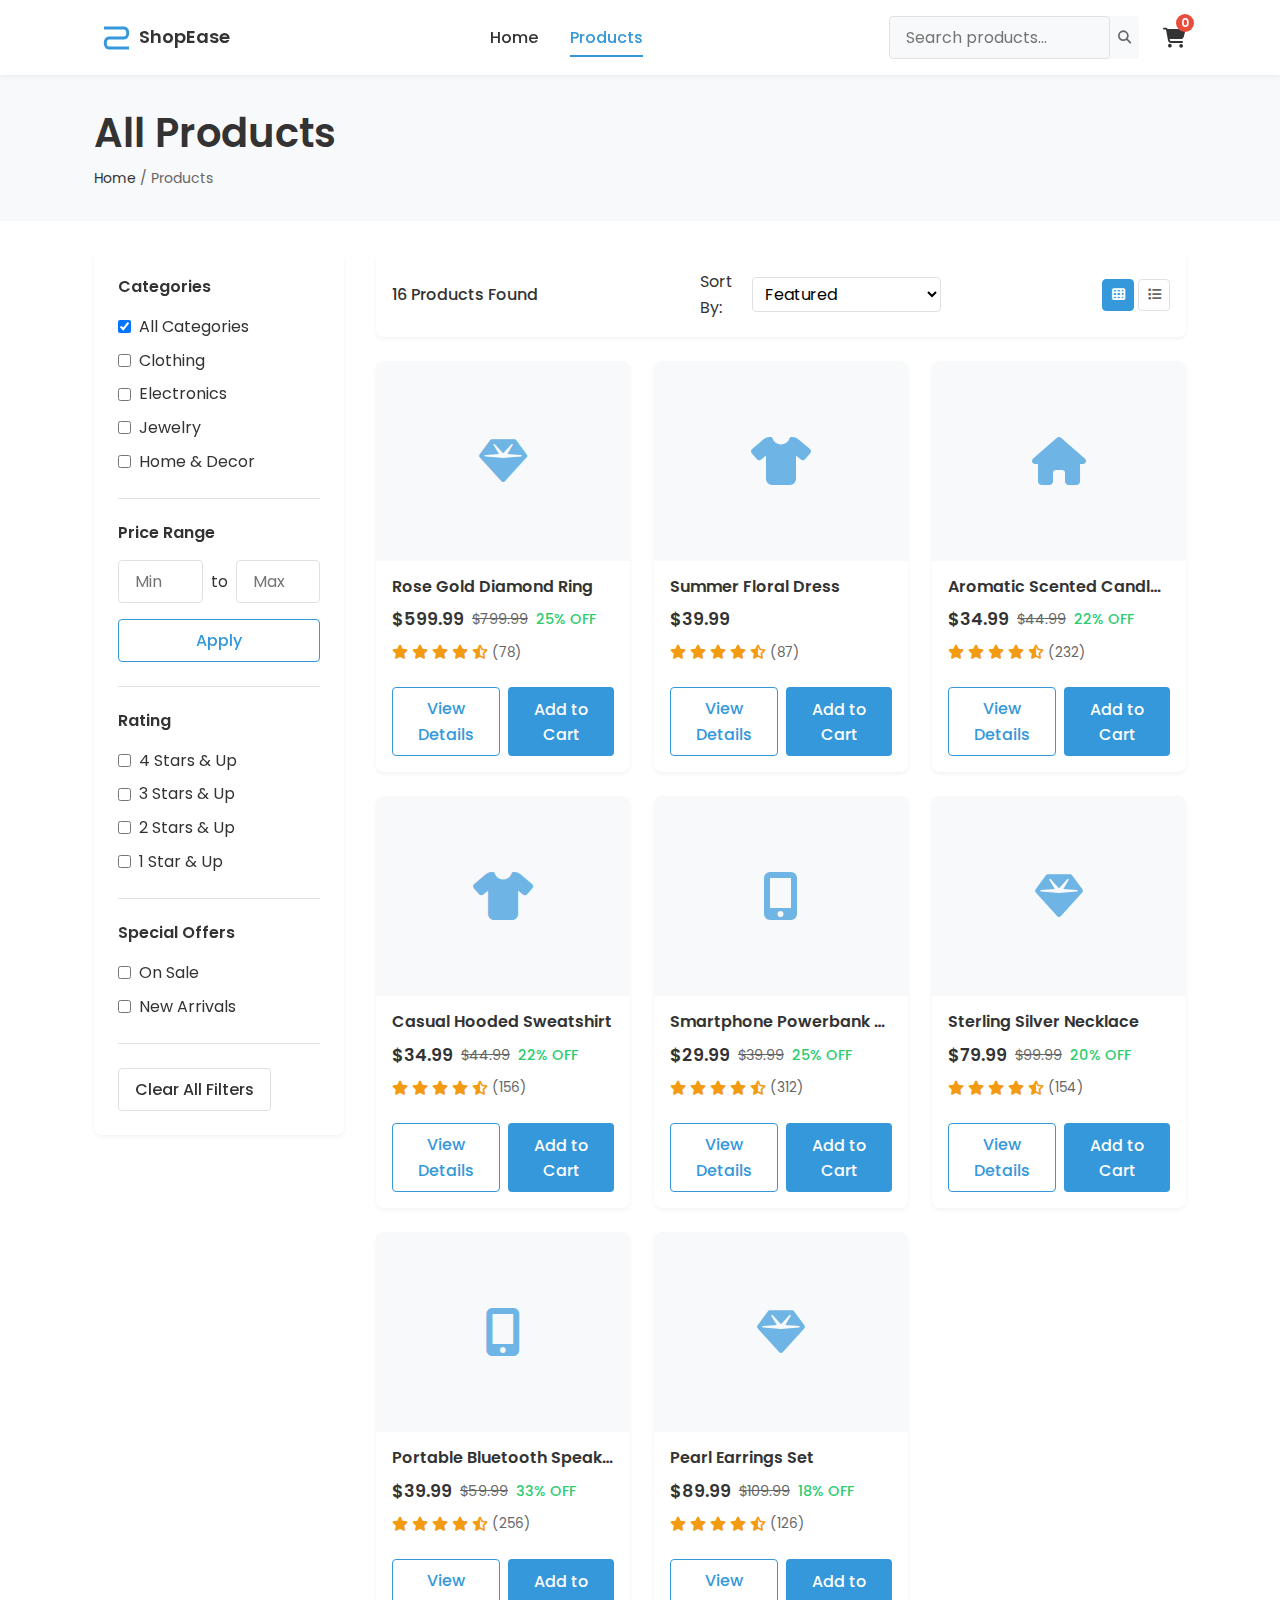
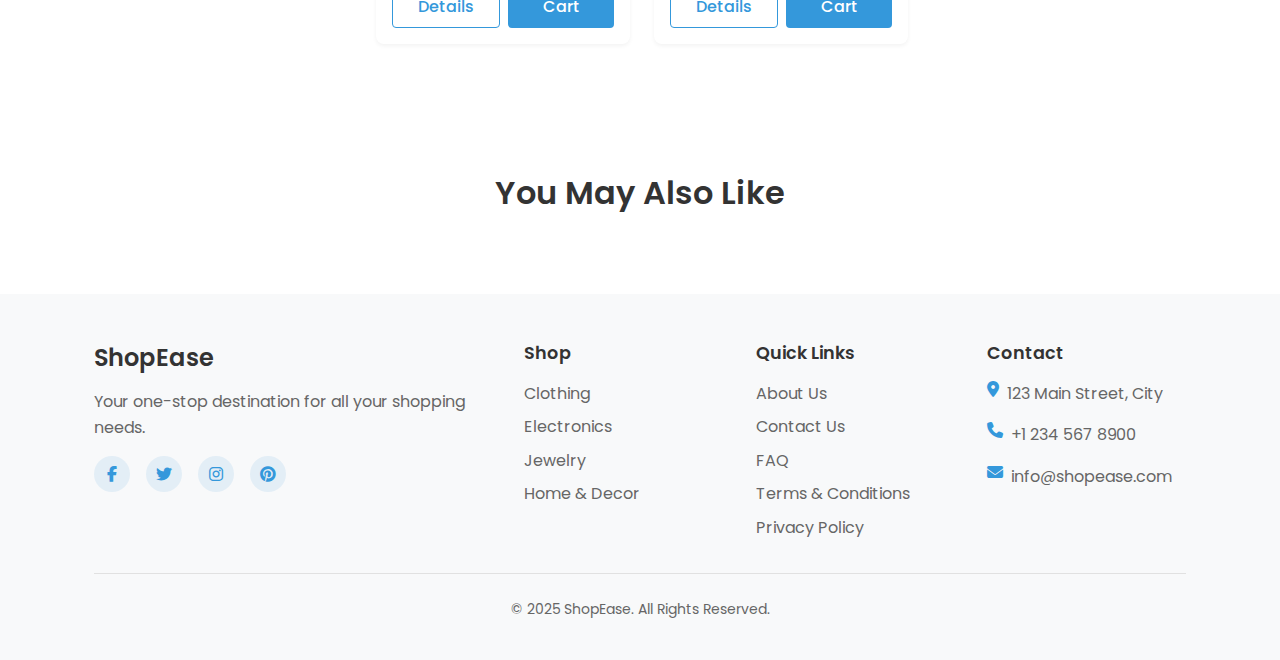
<file: products.html>
<!DOCTYPE html>
<html lang="en">
  <head>
    <meta charset="UTF-8" />
    <meta name="viewport" content="width=device-width, initial-scale=1.0" />
    <title>ShopEase - Products</title>
    <link rel="stylesheet" href="css/style.css" />
    <link rel="stylesheet" href="css/responsive.css" />
    <link
      rel="stylesheet"
      href="https://cdnjs.cloudflare.com/ajax/libs/font-awesome/6.4.0/css/all.min.css"
    />
    <link
      href="https://fonts.googleapis.com/css2?family=Poppins:wght@300;400;500;600;700&display=swap"
      rel="stylesheet"
    />
  </head>

  <body>
    <!-- Header Section -->
    <header>
      <div class="container">
        <div class="header-content">
          <div class="logo">
            <a href="index.html">
              <svg
                width="150"
                height="40"
                viewBox="0 0 150 40"
                fill="none"
                xmlns="http://www.w3.org/2000/svg"
              >
                <path
                  d="M10 10H30C35 10 35 20 30 20H15C10 20 10 30 15 30H35"
                  stroke="#3498db"
                  stroke-width="3"
                />
                <text
                  x="45"
                  y="25"
                  font-family="Poppins"
                  font-size="18"
                  font-weight="600"
                  fill="#333"
                >
                  ShopEase
                </text>
              </svg>
            </a>
          </div>
          <nav class="main-nav">
            <ul>
              <li><a href="index.html">Home</a></li>
              <li><a href="products.html" class="active">Products</a></li>
              <!-- <li><a href="#">About</a></li>
              <li><a href="#">Contact</a></li> -->
            </ul>
          </nav>
          <div class="header-right">
            <div class="search-box">
              <input
                type="text"
                placeholder="Search products..."
                id="search-input"
              />
              <button id="search-btn"><i class="fas fa-search"></i></button>
            </div>
            <div class="cart-icon">
              <a href="cart.html">
                <i class="fas fa-shopping-cart"></i>
                <span class="cart-count">0</span>
              </a>
            </div>
            <div class="mobile-menu-btn">
              <i class="fas fa-bars"></i>
            </div>
          </div>
        </div>
      </div>
    </header>

    <!-- Page Title -->
    <section class="page-title">
      <div class="container">
        <h1>All Products</h1>
        <div class="breadcrumb">
          <a href="index.html">Home</a> / <span>Products</span>
        </div>
      </div>
    </section>

    <!-- Products Section -->
    <section class="products-section">
      <div class="container">
        <div class="products-layout">
          <!-- Filters Sidebar -->
          <div class="filters-sidebar">
            <div class="filter-block">
              <h3>Categories</h3>
              <ul class="category-filters">
                <li>
                  <label>
                    <input
                      type="checkbox"
                      value="all"
                      id="category-all"
                      checked
                    />
                    All Categories
                  </label>
                </li>
                <li>
                  <label>
                    <input type="checkbox" value="clothing" name="category" />
                    Clothing
                  </label>
                </li>
                <li>
                  <label>
                    <input
                      type="checkbox"
                      value="electronics"
                      name="category"
                    />
                    Electronics
                  </label>
                </li>
                <li>
                  <label>
                    <input type="checkbox" value="jewelry" name="category" />
                    Jewelry
                  </label>
                </li>
                <li>
                  <label>
                    <input type="checkbox" value="home" name="category" /> Home
                    & Decor
                  </label>
                </li>
              </ul>
            </div>
            <div class="filter-block">
              <h3>Price Range</h3>
              <div class="price-filter">
                <div class="price-inputs">
                  <input
                    type="number"
                    id="min-price"
                    placeholder="Min"
                    min="0"
                  />
                  <span>to</span>
                  <input
                    type="number"
                    id="max-price"
                    placeholder="Max"
                    min="0"
                  />
                </div>
                <button id="apply-price" class="btn secondary-btn">
                  Apply
                </button>
              </div>
            </div>
            <div class="filter-block">
              <h3>Rating</h3>
              <ul class="rating-filters">
                <li>
                  <label>
                    <input type="checkbox" value="4" name="rating" /> 4 Stars &
                    Up
                  </label>
                </li>
                <li>
                  <label>
                    <input type="checkbox" value="3" name="rating" /> 3 Stars &
                    Up
                  </label>
                </li>
                <li>
                  <label>
                    <input type="checkbox" value="2" name="rating" /> 2 Stars &
                    Up
                  </label>
                </li>
                <li>
                  <label>
                    <input type="checkbox" value="1" name="rating" /> 1 Star &
                    Up
                  </label>
                </li>
              </ul>
            </div>
            <div class="filter-block">
              <h3>Special Offers</h3>
              <ul class="offer-filters">
                <li>
                  <label>
                    <input type="checkbox" value="sale" id="sale-items" /> On
                    Sale
                  </label>
                </li>
                <li>
                  <label>
                    <input type="checkbox" value="new" id="new-items" /> New
                    Arrivals
                  </label>
                </li>
              </ul>
            </div>
            <button id="clear-filters" class="btn outline-btn">
              Clear All Filters
            </button>
          </div>

          <!-- Products Grid -->
          <div class="products-grid-container">
            <div class="products-toolbar">
              <div class="products-count">
                <span id="product-count">0</span> Products Found
              </div>
              <div class="sort-options">
                <label for="sort-by">Sort By:</label>
                <select id="sort-by">
                  <option value="featured">Featured</option>
                  <option value="price-low">Price: Low to High</option>
                  <option value="price-high">Price: High to Low</option>
                  <option value="rating">Rating</option>
                  <option value="newest">Newest</option>
                </select>
              </div>
              <div class="view-options">
                <button class="view-btn grid-view active">
                  <i class="fas fa-th"></i>
                </button>
                <button class="view-btn list-view">
                  <i class="fas fa-list"></i>
                </button>
              </div>
            </div>

            <div class="products-grid" id="products-grid">
              <!-- Products will be loaded dynamically from JS -->
              <div class="loading-spinner">
                <i class="fas fa-spinner fa-spin"></i>
                <p>Loading products...</p>
              </div>
            </div>

            <div class="pagination" id="pagination">
              <!-- Pagination will be generated by JS -->
            </div>

            <div class="no-results" id="no-results" style="display: none">
              <i class="fas fa-search"></i>
              <h3>No Products Found</h3>
              <p>
                We couldn't find any products matching your criteria. Try
                adjusting your filters.
              </p>
              <button id="reset-search" class="btn secondary-btn">
                Reset Search
              </button>
            </div>
          </div>
        </div>
      </div>
    </section>

    <!-- Featured Products -->
    <section class="featured-products recommendation-section">
      <div class="container">
        <div class="section-title">
          <h2>You May Also Like</h2>
        </div>
        <div class="products-row" id="recommended-products">
          <!-- Recommended products will be loaded dynamically from JS -->
        </div>
      </div>
    </section>

    <!-- Footer -->
    <footer>
      <div class="container">
        <div class="footer-content">
          <div class="footer-column">
            <h3>ShopEase</h3>
            <p>Your one-stop destination for all your shopping needs.</p>
            <div class="social-links">
              <a href="#"><i class="fab fa-facebook-f"></i></a>
              <a href="#"><i class="fab fa-twitter"></i></a>
              <a href="#"><i class="fab fa-instagram"></i></a>
              <a href="#"><i class="fab fa-pinterest"></i></a>
            </div>
          </div>
          <div class="footer-column">
            <h4>Shop</h4>
            <ul>
              <li><a href="products.html?category=clothing">Clothing</a></li>
              <li>
                <a href="products.html?category=electronics">Electronics</a>
              </li>
              <li><a href="products.html?category=jewelry">Jewelry</a></li>
              <li><a href="products.html?category=home">Home & Decor</a></li>
            </ul>
          </div>
          <div class="footer-column">
            <h4>Quick Links</h4>
            <ul>
              <li><a href="#">About Us</a></li>
              <li><a href="#">Contact Us</a></li>
              <li><a href="#">FAQ</a></li>
              <li><a href="#">Terms & Conditions</a></li>
              <li><a href="#">Privacy Policy</a></li>
            </ul>
          </div>
          <div class="footer-column">
            <h4>Contact</h4>
            <ul class="contact-info">
              <li>
                <i class="fas fa-map-marker-alt"></i> 123 Main Street, City
              </li>
              <li><i class="fas fa-phone"></i> +1 234 567 8900</li>
              <li><i class="fas fa-envelope"></i> info@shopease.com</li>
            </ul>
          </div>
        </div>
        <div class="footer-bottom">
          <p>&copy; 2025 ShopEase. All Rights Reserved.</p>
        </div>
      </div>
    </footer>

    <!-- Main JavaScript -->
    <script src="js/data.js"></script>
    <script src="js/utils.js"></script>
    <script src="js/products.js"></script>
  </body>
</html>
</file>
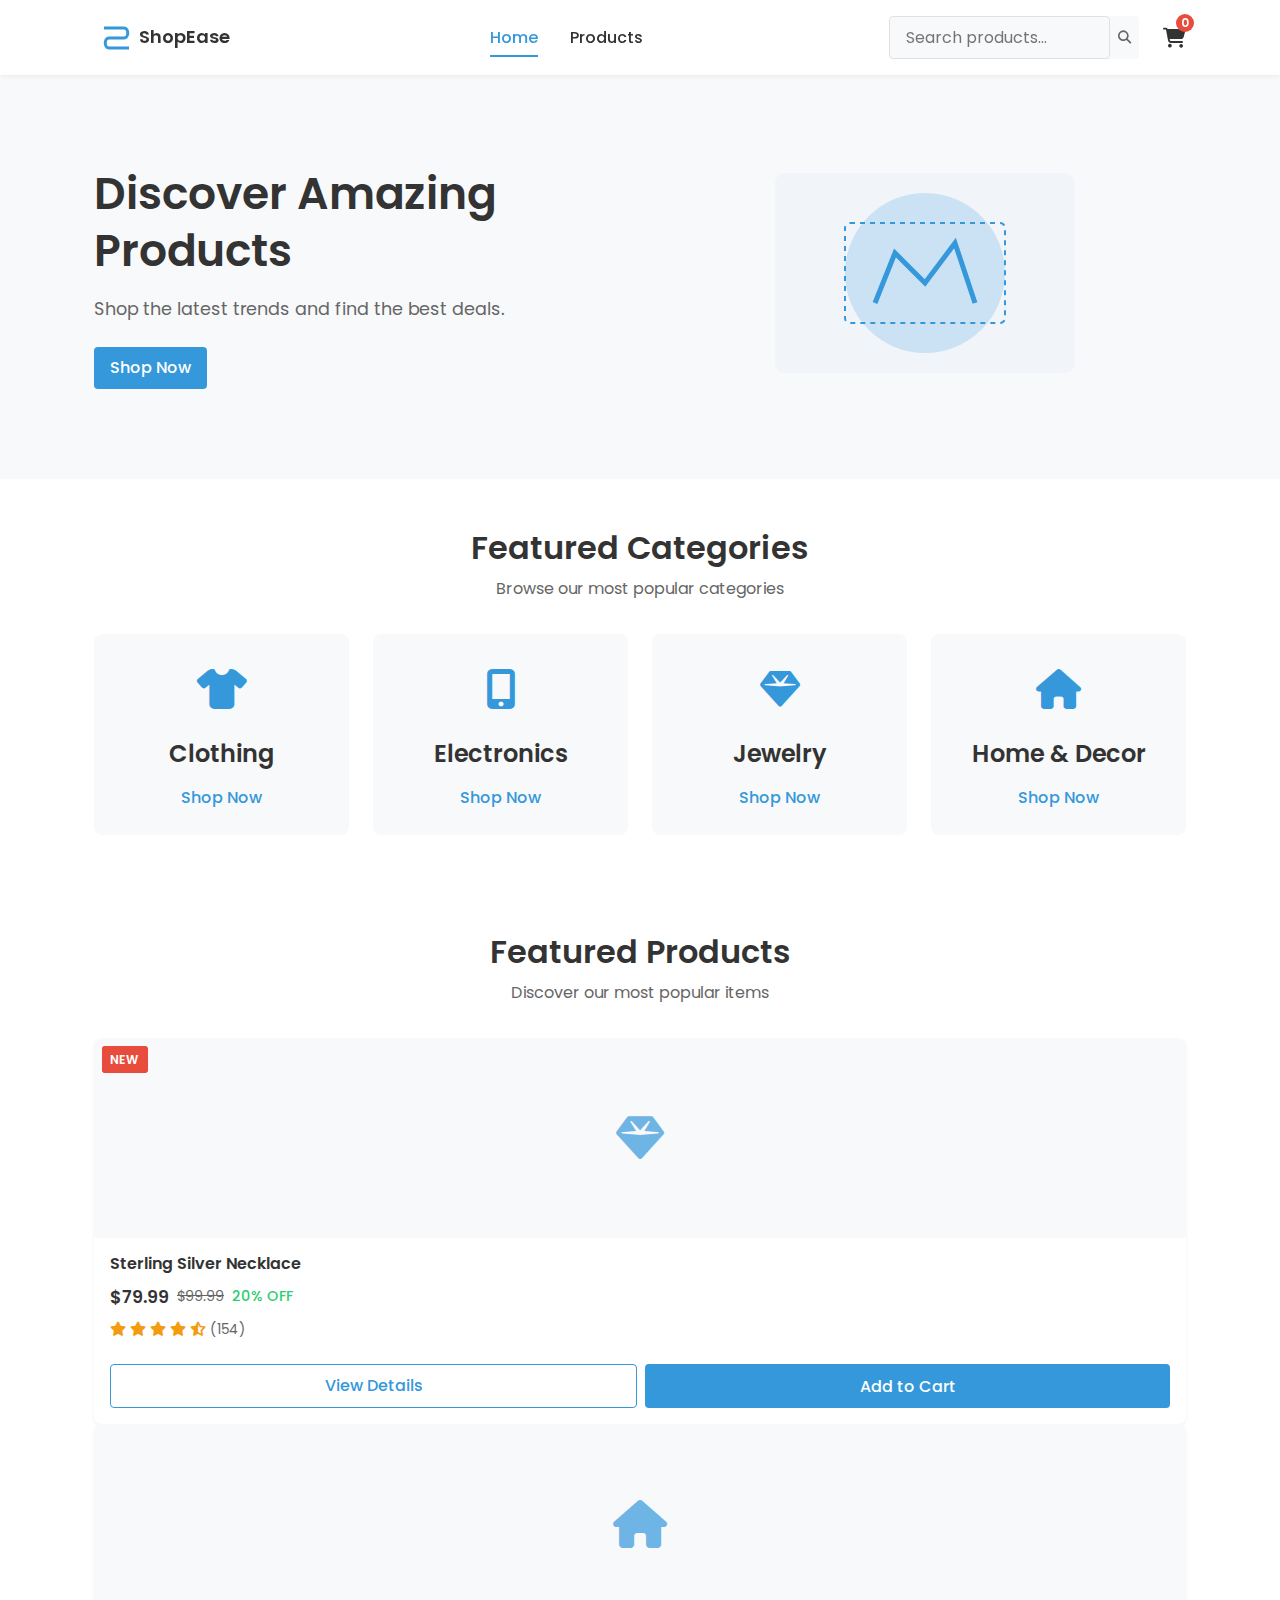
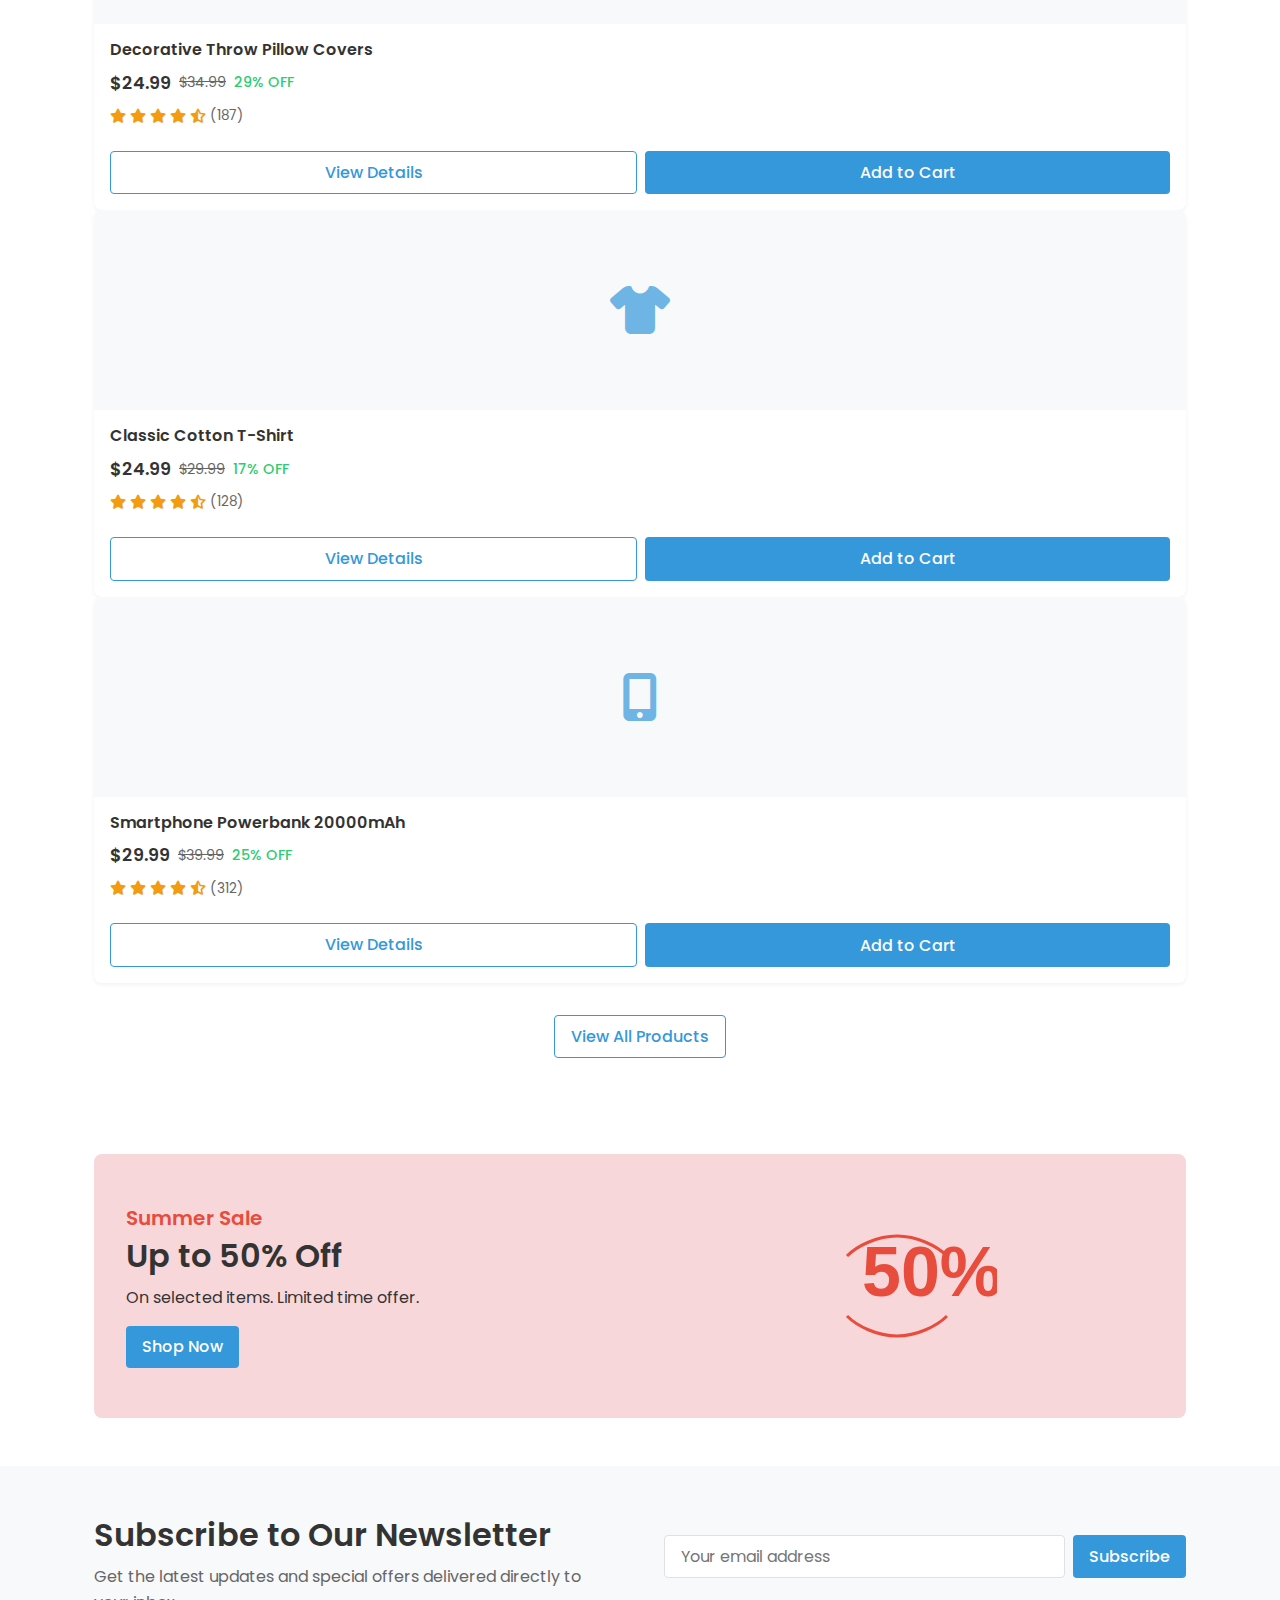
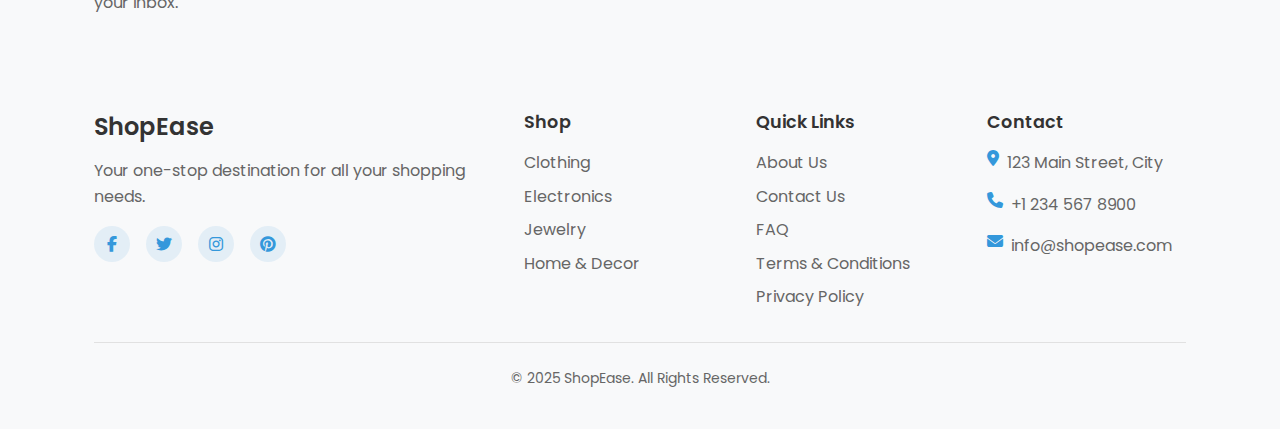
<file: success.html>
<!DOCTYPE html>
<html lang="en">
  <head>
    <meta charset="UTF-8" />
    <meta name="viewport" content="width=device-width, initial-scale=1.0" />
    <title>ShopEase - Order Successful</title>
    <link rel="stylesheet" href="css/style.css" />
    <link rel="stylesheet" href="css/responsive.css" />
    <link
      rel="stylesheet"
      href="https://cdnjs.cloudflare.com/ajax/libs/font-awesome/6.4.0/css/all.min.css"
    />
    <link
      href="https://fonts.googleapis.com/css2?family=Poppins:wght@300;400;500;600;700&display=swap"
      rel="stylesheet"
    />
  </head>

  <body>
    <!-- Header Section -->
    <header>
      <div class="container">
        <div class="header-content">
          <div class="logo">
            <a href="index.html">
              <svg
                width="150"
                height="40"
                viewBox="0 0 150 40"
                fill="none"
                xmlns="http://www.w3.org/2000/svg"
              >
                <path
                  d="M10 10H30C35 10 35 20 30 20H15C10 20 10 30 15 30H35"
                  stroke="#3498db"
                  stroke-width="3"
                />
                <text
                  x="45"
                  y="25"
                  font-family="Poppins"
                  font-size="18"
                  font-weight="600"
                  fill="#333"
                >
                  ShopEase
                </text>
              </svg>
            </a>
          </div>
          <nav class="main-nav">
            <ul>
              <li><a href="index.html">Home</a></li>
              <li><a href="products.html">Products</a></li>
              <!-- <li><a href="#">About</a></li>
              <li><a href="#">Contact</a></li> -->
            </ul>
          </nav>
          <div class="header-right">
            <div class="search-box">
              <input type="text" placeholder="Search products..." />
              <button><i class="fas fa-search"></i></button>
            </div>
            <div class="cart-icon">
              <a href="cart.html">
                <i class="fas fa-shopping-cart"></i>
                <span class="cart-count">0</span>
              </a>
            </div>
            <div class="mobile-menu-btn">
              <i class="fas fa-bars"></i>
            </div>
          </div>
        </div>
      </div>
    </header>

    <!-- Success Section -->
    <section class="success-section">
      <div class="container">
        <div class="success-container">
          <div class="success-icon">
            <i class="fas fa-check-circle"></i>
          </div>
          <h1>Order Successful!</h1>
          <p class="success-message">
            Thank you for your purchase. Your order has been successfully
            placed.
          </p>

          <div class="order-info">
            <h2>Order Information</h2>
            <div class="order-detail">
              <span>Order Number:</span>
              <span id="order-number">#12345</span>
            </div>
            <div class="order-detail">
              <span>Order Date:</span>
              <span id="order-date">July 10, 2023</span>
            </div>
            <div class="order-detail">
              <span>Estimated Delivery:</span>
              <span id="estimated-delivery">July 15-18, 2023</span>
            </div>
            <div class="order-detail">
              <span>Shipping Address:</span>
              <span id="shipping-address">123 Main St, Anytown, USA</span>
            </div>
            <div class="order-detail">
              <span>Payment Method:</span>
              <span id="payment-method">Credit Card (****1234)</span>
            </div>
          </div>

          <div class="order-summary">
            <h2>Order Summary</h2>
            <div class="order-items" id="success-order-items">
              <!-- Order items will be loaded dynamically -->
            </div>
            <div class="order-totals">
              <div class="total-row">
                <span>Subtotal:</span>
                <span id="success-subtotal">$0.00</span>
              </div>
              <div class="total-row">
                <span>Shipping:</span>
                <span id="success-shipping">$0.00</span>
              </div>
              <div class="total-row">
                <span>Tax:</span>
                <span id="success-tax">$0.00</span>
              </div>
              <div class="total-row">
                <span>Discount:</span>
                <span id="success-discount">-$0.00</span>
              </div>
              <div class="total-row grand-total">
                <span>Total:</span>
                <span id="success-total">$0.00</span>
              </div>
            </div>
          </div>

          <div class="success-message">
            <p>
              A confirmation email has been sent to
              <span id="customer-email">customer@example.com</span>
            </p>
            <p>
              If you have any questions about your order, please contact our
              customer support.
            </p>
          </div>

          <div class="success-actions">
            <a href="products.html" class="btn secondary-btn"
              >Continue Shopping</a
            >
            <button class="btn primary-btn" id="print-receipt">
              Print Receipt
            </button>
          </div>
        </div>
      </div>
    </section>

    <!-- Recommended Products -->
    <section class="recommendation-section">
      <div class="container">
        <div class="section-title">
          <h2>You May Also Like</h2>
        </div>
        <div class="products-row" id="recommended-products">
          <!-- Recommended products will be loaded dynamically -->
        </div>
      </div>
    </section>

    <!-- Footer -->
    <footer>
      <div class="container">
        <div class="footer-content">
          <div class="footer-column">
            <h3>ShopEase</h3>
            <p>Your one-stop destination for all your shopping needs.</p>
            <div class="social-links">
              <a href="#"><i class="fab fa-facebook-f"></i></a>
              <a href="#"><i class="fab fa-twitter"></i></a>
              <a href="#"><i class="fab fa-instagram"></i></a>
              <a href="#"><i class="fab fa-pinterest"></i></a>
            </div>
          </div>
          <div class="footer-column">
            <h4>Shop</h4>
            <ul>
              <li><a href="products.html?category=clothing">Clothing</a></li>
              <li>
                <a href="products.html?category=electronics">Electronics</a>
              </li>
              <li><a href="products.html?category=jewelry">Jewelry</a></li>
              <li><a href="products.html?category=home">Home & Decor</a></li>
            </ul>
          </div>
          <div class="footer-column">
            <h4>Quick Links</h4>
            <ul>
              <li><a href="#">About Us</a></li>
              <li><a href="#">Contact Us</a></li>
              <li><a href="#">FAQ</a></li>
              <li><a href="#">Terms & Conditions</a></li>
              <li><a href="#">Privacy Policy</a></li>
            </ul>
          </div>
          <div class="footer-column">
            <h4>Contact</h4>
            <ul class="contact-info">
              <li>
                <i class="fas fa-map-marker-alt"></i> 123 Main Street, City
              </li>
              <li><i class="fas fa-phone"></i> +1 234 567 8900</li>
              <li><i class="fas fa-envelope"></i> info@shopease.com</li>
            </ul>
          </div>
        </div>
        <div class="footer-bottom">
          <p>&copy; 2025 ShopEase. All Rights Reserved.</p>
        </div>
      </div>
    </footer>

    <!-- Main JavaScript -->
    <script src="js/data.js"></script>
    <script src="js/utils.js"></script>
    <script>
      document.addEventListener("DOMContentLoaded", function () {
        // Check if coming from checkout
        if (!localStorage.getItem("orderCompleted")) {
          window.location.href = "index.html";
          return;
        }

        // Load order information
        displayOrderInformation();

        // Load cart items
        const cart = JSON.parse(localStorage.getItem("cart")) || [];
        if (cart.length === 0) {
          window.location.href = "index.html";
          return;
        }

        displayOrderItems(cart);

        // Get order summary from localStorage
        const orderSummary = JSON.parse(
          localStorage.getItem("orderSummary")
        ) || {
          subtotal: 0,
          shipping: 0,
          tax: 0,
          discount: 0,
          total: 0,
        };

        // Display order summary
        document.getElementById(
          "success-subtotal"
        ).textContent = `$${orderSummary.subtotal.toFixed(2)}`;
        document.getElementById(
          "success-shipping"
        ).textContent = `$${orderSummary.shipping.toFixed(2)}`;
        document.getElementById(
          "success-tax"
        ).textContent = `$${orderSummary.tax.toFixed(2)}`;
        document.getElementById(
          "success-discount"
        ).textContent = `-$${orderSummary.discount.toFixed(2)}`;
        document.getElementById(
          "success-total"
        ).textContent = `$${orderSummary.total.toFixed(2)}`;

        // Clear cart after displaying order
        localStorage.removeItem("cart");

        // Update cart count
        updateCartCount();

        // Print receipt
        document
          .getElementById("print-receipt")
          .addEventListener("click", function () {
            window.print();
          });

        // Load recommended products
        loadRecommendedProducts();
      });

      function displayOrderInformation() {
        // Generate order number
        const orderNumber = "#" + Math.floor(Math.random() * 1000000);
        document.getElementById("order-number").textContent = orderNumber;

        // Set order date (current date)
        const orderDate = new Date();
        document.getElementById("order-date").textContent =
          orderDate.toLocaleDateString("en-US", {
            year: "numeric",
            month: "long",
            day: "numeric",
          });

        // Set estimated delivery (5-7 days from now)
        const deliveryStart = new Date(orderDate);
        deliveryStart.setDate(deliveryStart.getDate() + 5);
        const deliveryEnd = new Date(orderDate);
        deliveryEnd.setDate(deliveryEnd.getDate() + 7);

        const deliveryStartStr = deliveryStart.toLocaleDateString("en-US", {
          month: "long",
          day: "numeric",
        });
        const deliveryEndStr = deliveryEnd.toLocaleDateString("en-US", {
          month: "long",
          day: "numeric",
          year: "numeric",
        });

        document.getElementById(
          "estimated-delivery"
        ).textContent = `${deliveryStartStr} - ${deliveryEndStr}`;

        // Get shipping address from localStorage
        const shippingInfo =
          JSON.parse(localStorage.getItem("shippingInfo")) || {};
        const shippingAddress = `${shippingInfo.address || "123 Main St"}, ${
          shippingInfo.city || "Anytown"
        }, ${shippingInfo.state || "CA"} ${shippingInfo.zip || "12345"}, ${
          shippingInfo.country || "USA"
        }`;
        document.getElementById("shipping-address").textContent =
          shippingAddress;

        // Get payment method from localStorage
        const paymentInfo =
          JSON.parse(localStorage.getItem("paymentInfo")) || {};
        const paymentMethod = paymentInfo.cardNumber
          ? `Credit Card (${paymentInfo.cardNumber.slice(-4).padStart(8, "*")})`
          : "Credit Card (****1234)";
        document.getElementById("payment-method").textContent = paymentMethod;

        // Get customer email
        const customerEmail = shippingInfo.email || "customer@example.com";
        document.getElementById("customer-email").textContent = customerEmail;
      }

      function displayOrderItems(cart) {
        const orderItemsContainer = document.getElementById(
          "success-order-items"
        );
        orderItemsContainer.innerHTML = "";

        cart.forEach((item) => {
          const orderItem = document.createElement("div");
          orderItem.className = "order-item";

          orderItem.innerHTML = `
                    <div class="item-image">
                        <div class="image-placeholder">
                            <i class="fas ${getCategoryIcon(
                              item.category
                            )}"></i>
                        </div>
                    </div>
                    <div class="item-details">
                        <h3>${item.name}</h3>
                        <p class="item-info">
                            <span class="item-price">$${item.price.toFixed(
                              2
                            )}</span>
                            <span class="item-quantity">Qty: ${
                              item.quantity
                            }</span>
                        </p>
                    </div>
                    <div class="item-total">
                        $${(item.price * item.quantity).toFixed(2)}
                    </div>
                `;

          orderItemsContainer.appendChild(orderItem);
        });
      }

      function getCategoryIcon(category) {
        switch (category) {
          case "clothing":
            return "fa-tshirt";
          case "electronics":
            return "fa-mobile-alt";
          case "jewelry":
            return "fa-gem";
          case "home":
            return "fa-home";
          default:
            return "fa-box";
        }
      }

      function updateCartCount() {
        const cartCountElements = document.querySelectorAll(".cart-count");
        cartCountElements.forEach((element) => {
          element.textContent = "0";
        });
      }

      function loadRecommendedProducts() {
        // Get product data
        const products = JSON.parse(localStorage.getItem("products")) || [];
        if (products.length === 0) return;

        // Get container
        const container = document.getElementById("recommended-products");

        // Get random products (4 max)
        const randomProducts = [];
        const numProducts = Math.min(4, products.length);

        while (randomProducts.length < numProducts) {
          const randomIndex = Math.floor(Math.random() * products.length);
          const product = products[randomIndex];

          if (!randomProducts.some((p) => p.id === product.id)) {
            randomProducts.push(product);
          }
        }

        // Display products
        randomProducts.forEach((product) => {
          const productElement = document.createElement("div");
          productElement.className = "product-card";

          productElement.innerHTML = `
                    <div class="product-image">
                        <div class="image-placeholder">
                            <i class="fas ${getCategoryIcon(
                              product.category
                            )}"></i>
                        </div>
                    </div>
                    <div class="product-details">
                        <h3 class="product-name">${product.name}</h3>
                        <div class="product-price">
                            <span class="current-price">$${product.price.toFixed(
                              2
                            )}</span>
                        </div>
                        <div class="product-rating">
                            ${getStarRating(product.rating)}
                            <span class="rating-count">(${
                              product.reviews || 0
                            })</span>
                        </div>
                    </div>
                    <div class="product-actions">
                        <a href="product-details.html?id=${
                          product.id
                        }" class="btn secondary-btn">View Details</a>
                    </div>
                `;

          container.appendChild(productElement);
        });
      }

      function getStarRating(rating) {
        const fullStars = Math.floor(rating);
        const halfStar = rating % 1 >= 0.5;
        const emptyStars = 5 - fullStars - (halfStar ? 1 : 0);

        let starsHtml = "";

        // Full stars
        for (let i = 0; i < fullStars; i++) {
          starsHtml += '<i class="fas fa-star"></i>';
        }

        // Half star
        if (halfStar) {
          starsHtml += '<i class="fas fa-star-half-alt"></i>';
        }

        // Empty stars
        for (let i = 0; i < emptyStars; i++) {
          starsHtml += '<i class="far fa-star"></i>';
        }

        return starsHtml;
      }
    </script>
  </body>
</html>
</file>
<file: css/responsive.css>
/*
 * ShopEase - Responsive Stylesheet
 * This file contains responsive styles for the ShopEase shopping website
 */

/* 
 * Media Queries:
 * 1. Extra Large Devices (>=1200px)
 * 2. Large Devices (>=992px)
 * 3. Medium Devices (>=768px)
 * 4. Small Devices (>=576px)
 * 5. Extra Small Devices (<576px)
 */

/* 1. Extra Large Devices (>=1200px) */

@media screen and (max-width: 1400px) {
  .container {
    max-width: 1140px;
  }
  .products-row {
    grid-template-columns: repeat(3, 1fr);
  }
}

/* 2. Large Devices (>=992px) */

@media screen and (max-width: 1199px) {
  .container {
    max-width: 960px;
  }
  .hero-text h1 {
    font-size: 2.25rem;
  }
  .categories-container {
    grid-template-columns: repeat(2, 1fr);
    gap: var(--spacing-md);
  }
  .product-details-container {
    grid-template-columns: 45% 55%;
  }
  .product-main-image {
    height: 350px;
  }
  .footer-content {
    grid-template-columns: 1fr 1fr;
    gap: var(--spacing-lg);
  }
}

/* 3. Medium Devices (>=768px) */

@media screen and (max-width: 991px) {
  .container {
    max-width: 720px;
  }
  html {
    font-size: 15px;
  }
  .header-content {
    padding: var(--spacing-sm) 0;
  }
  .main-nav {
    display: none;
    position: absolute;
    top: 100%;
    left: 0;
    width: 100%;
    background-color: white;
    box-shadow: var(--shadow-md);
    padding: var(--spacing-md) 0;
    z-index: 100;
  }
  .main-nav.active {
    display: block;
  }
  .main-nav ul {
    flex-direction: column;
    gap: 0;
  }
  .main-nav a {
    display: block;
    padding: var(--spacing-md) var(--spacing-lg);
  }
  .main-nav a:after {
    display: none;
  }
  .mobile-menu-btn {
    display: block;
  }
  .search-box {
    display: none;
  }
  .hero-content {
    flex-direction: column;
    text-align: center;
    gap: var(--spacing-xl);
  }
  .hero-text h1 {
    font-size: 2rem;
  }
  .products-row {
    grid-template-columns: repeat(2, 1fr);
  }
  .products-layout {
    grid-template-columns: 1fr;
  }
  .filters-sidebar {
    position: fixed;
    top: 0;
    left: -300px;
    width: 280px;
    height: 100%;
    background-color: white;
    z-index: 1000;
    overflow-y: auto;
    transition: left var(--transition-medium);
    padding: var(--spacing-xl) var(--spacing-lg);
    box-shadow: var(--shadow-lg);
  }
  .filters-sidebar.active {
    left: 0;
  }
  .filters-overlay {
    position: fixed;
    top: 0;
    left: 0;
    width: 100%;
    height: 100%;
    background-color: rgba(0, 0, 0, 0.5);
    z-index: 999;
    display: none;
  }
  .filters-overlay.active {
    display: block;
  }
  .products-toolbar {
    position: relative;
  }
  .filter-toggle {
    display: block;
    margin-right: var(--spacing-md);
  }
  .product-details-container {
    grid-template-columns: 1fr;
    gap: var(--spacing-lg);
  }
  .product-gallery {
    order: 1;
  }
  .product-info {
    order: 2;
  }
  .reviews-summary {
    grid-template-columns: 1fr;
    gap: var(--spacing-lg);
  }
  .checkout-container {
    grid-template-columns: 1fr;
  }
  .order-summary {
    position: static;
    margin-bottom: var(--spacing-xl);
  }
  .newsletter-content {
    flex-direction: column;
    text-align: center;
    gap: var(--spacing-lg);
  }
  .newsletter-form form {
    max-width: 500px;
    margin: 0 auto;
  }
  .footer-content {
    grid-template-columns: 1fr;
    gap: var(--spacing-lg);
  }
}

/* 4. Small Devices (>=576px) */

@media screen and (max-width: 767px) {
  .container {
    max-width: 540px;
  }
  html {
    font-size: 14px;
  }
  .header-content {
    padding: var(--spacing-xs) 0;
  }
  .logo svg {
    width: 120px;
  }
  .products-row,
  .products-grid {
    grid-template-columns: repeat(2, 1fr);
    gap: var(--spacing-md);
  }
  .cart-header,
  .cart-item {
    grid-template-columns: 80px 3fr 1fr 40px;
  }
  .cart-item-price {
    display: none;
  }
  .cart-item-quantity .quantity-input {
    width: 90px;
  }
  .checkout-steps {
    margin-bottom: var(--spacing-lg);
  }
  .step-text {
    display: none;
  }
  .form-row {
    grid-template-columns: 1fr;
  }
  .tab-btn {
    padding: var(--spacing-sm) var(--spacing-md);
    font-size: 0.9rem;
  }
  .offer-card {
    flex-direction: column;
    text-align: center;
    gap: var(--spacing-lg);
  }
  .success-actions {
    flex-direction: column;
    gap: var(--spacing-md);
  }
}

/* 5. Extra Small Devices (<576px) */

@media screen and (max-width: 575px) {
  .container {
    max-width: 100%;
    padding: 0 var(--spacing-md);
  }
  html {
    font-size: 14px;
  }
  h1 {
    font-size: 1.8rem;
  }
  h2 {
    font-size: 1.5rem;
  }
  .header-right {
    gap: var(--spacing-md);
  }
  .logo svg {
    width: 100px;
  }
  .hero {
    padding: var(--spacing-xl) 0;
  }
  .hero-text h1 {
    font-size: 1.75rem;
  }
  .categories-container {
    grid-template-columns: 1fr;
  }
  .products-row,
  .products-grid {
    grid-template-columns: 1fr;
  }
  .products-toolbar {
    flex-wrap: wrap;
    gap: var(--spacing-sm);
  }
  .products-count {
    width: 100%;
    margin-bottom: var(--spacing-sm);
  }
  .sort-options {
    flex: 1;
  }
  .cart-header,
  .cart-item {
    grid-template-columns: 70px 2fr 1fr;
  }
  .cart-item-remove {
    display: flex;
    justify-content: flex-end;
    grid-column: 3;
    grid-row: 1;
  }
  .cart-item-total {
    grid-column: 2 / span 2;
    grid-row: 3;
    text-align: right;
    margin-top: var(--spacing-sm);
  }
  .cart-item-quantity {
    grid-column: 2 / span 2;
    grid-row: 2;
    margin-top: var(--spacing-sm);
  }
  .product-tabs .tabs-nav {
    flex-wrap: wrap;
  }
  .tab-btn {
    flex: 1;
    min-width: 120px;
  }
  .success-container {
    padding: var(--spacing-lg);
  }
  .order-detail {
    flex-direction: column;
    gap: var(--spacing-xs);
    margin-bottom: var(--spacing-md);
  }
  .product-thumbnails {
    grid-template-columns: repeat(3, 1fr);
  }
}

/* Specific Components Responsive Adjustments */

/* Products in List View Responsive */

@media screen and (max-width: 767px) {
  .products-grid.list-view .product-card {
    grid-template-columns: 1fr;
  }
  .products-grid.list-view .product-image {
    height: 200px;
  }
  .products-grid.list-view .product-actions {
    padding: var(--spacing-md);
  }
}

/* Mobile Search Bar Toggle */

@media screen and (max-width: 991px) {
  .mobile-search {
    position: absolute;
    top: 100%;
    left: 0;
    width: 100%;
    padding: var(--spacing-sm) var(--spacing-lg);
    background-color: white;
    z-index: 99;
    display: none;
    box-shadow: 0 4px 6px rgba(0, 0, 0, 0.1);
  }
  .mobile-search.active {
    display: block;
  }
  .mobile-search .search-box {
    display: flex;
    width: 100%;
  }
  .search-toggle {
    display: block;
  }
}

/* Fix for very small devices */

@media screen and (max-width: 360px) {
  .product-actions {
    flex-direction: column;
  }
  .checkout-actions {
    flex-direction: column;
    gap: var(--spacing-md);
  }
  .continue-shopping {
    align-self: center;
  }
}
</file>
<file: css/style.css>
/*
 * ShopEase - Main Stylesheet
 * This file contains all the main styling for the ShopEase shopping website
 */

/* 
 * Table of Contents:
 * 1. Reset & Base Styles
 * 2. Typography
 * 3. Layout & Containers
 * 4. Header & Navigation
 * 5. Hero Section
 * 6. Products Grid & Cards
 * 7. Product Details
 * 8. Cart Styles
 * 9. Checkout Process
 * 10. Forms & Inputs
 * 11. Buttons
 * 12. Footer
 * 13. Utilities & Helper Classes
 * 14. Special Components
 */

/* 1. Reset & Base Styles */

* {
  margin: 0;
  padding: 0;
  box-sizing: border-box;
}

:root {
  /* Color Variables */
  --primary-color: #3498db;
  --primary-dark: #2980b9;
  --secondary-color: #e74c3c;
  --background-color: #ffffff;
  --background-alt: #f8f9fa;
  --text-color: #333333;
  --text-light: #666666;
  --border-color: #e1e1e1;
  --success-color: #2ecc71;
  --warning-color: #f39c12;
  --error-color: #e74c3c;
  /* Spacing Variables */
  --spacing-xs: 0.25rem;
  --spacing-sm: 0.5rem;
  --spacing-md: 1rem;
  --spacing-lg: 1.5rem;
  --spacing-xl: 2rem;
  --spacing-xxl: 3rem;
  /* Border Radius */
  --border-radius-sm: 4px;
  --border-radius-md: 8px;
  --border-radius-lg: 12px;
  /* Box Shadow */
  --shadow-sm: 0 2px 4px rgba(0, 0, 0, 0.05);
  --shadow-md: 0 4px 8px rgba(0, 0, 0, 0.1);
  --shadow-lg: 0 8px 16px rgba(0, 0, 0, 0.1);
  /* Transitions */
  --transition-fast: 0.2s ease;
  --transition-medium: 0.3s ease;
  --transition-slow: 0.5s ease;
}

html {
  font-size: 16px;
  scroll-behavior: smooth;
}

body {
  font-family: "Poppins", sans-serif;
  line-height: 1.6;
  color: var(--text-color);
  background-color: var(--background-color);
  min-height: 100vh;
  display: flex;
  flex-direction: column;
}

img {
  max-width: 100%;
  height: auto;
}

a {
  text-decoration: none;
  color: var(--primary-color);
  transition: color var(--transition-fast);
}

a:hover {
  color: var(--primary-dark);
}

ul,
ol {
  list-style: none;
}

/* 2. Typography */

h1,
h2,
h3,
h4,
h5,
h6 {
  font-weight: 600;
  line-height: 1.3;
  margin-bottom: var(--spacing-md);
  color: var(--text-color);
}

h1 {
  font-size: 2.5rem;
}

h2 {
  font-size: 2rem;
}

h3 {
  font-size: 1.5rem;
}

h4 {
  font-size: 1.25rem;
}

h5 {
  font-size: 1rem;
}

h6 {
  font-size: 0.875rem;
}

p {
  margin-bottom: var(--spacing-md);
}

.text-center {
  text-align: center;
}

.text-right {
  text-align: right;
}

.text-primary {
  color: var(--primary-color);
}

.text-secondary {
  color: var(--secondary-color);
}

.text-success {
  color: var(--success-color);
}

.text-error {
  color: var(--error-color);
}

.text-light {
  color: var(--text-light);
}

/* 3. Layout & Containers */

.container {
  width: 100%;
  max-width: 1200px;
  margin: 0 auto;
  padding: 0 var(--spacing-lg);
}

section {
  padding: var(--spacing-xxl) 0;
}

.page-title {
  background-color: var(--background-alt);
  padding: var(--spacing-xl) 0;
  margin-bottom: var(--spacing-xl);
}

.page-title h1 {
  margin-bottom: var(--spacing-sm);
}

.breadcrumb {
  font-size: 0.875rem;
  color: var(--text-light);
}

.breadcrumb a {
  color: var(--text-color);
}

.breadcrumb a:hover {
  color: var(--primary-color);
}

.row {
  display: flex;
  flex-wrap: wrap;
  margin: 0 -15px;
}

.col {
  padding: 0 15px;
  flex: 1;
}

/* 4. Header & Navigation */

header {
  background-color: var(--background-color);
  box-shadow: var(--shadow-sm);
  position: sticky;
  top: 0;
  z-index: 100;
}

.header-content {
  display: flex;
  align-items: center;
  justify-content: space-between;
  padding: var(--spacing-md) 0;
}

.logo a {
  display: flex;
  align-items: center;
}

.main-nav ul {
  display: flex;
  gap: var(--spacing-xl);
}

.main-nav a {
  color: var(--text-color);
  font-weight: 500;
  padding: var(--spacing-sm) 0;
  position: relative;
}

.main-nav a:after {
  content: "";
  position: absolute;
  width: 0;
  height: 2px;
  bottom: 0;
  left: 0;
  background-color: var(--primary-color);
  transition: width var(--transition-medium);
}

.main-nav a:hover:after,
.main-nav a.active:after {
  width: 100%;
}

.main-nav a.active {
  color: var(--primary-color);
}

.header-right {
  display: flex;
  align-items: center;
  gap: var(--spacing-lg);
}

.search-box {
  display: flex;
  align-items: center;
  background-color: var(--background-alt);
  border-radius: var(--border-radius-sm);
  overflow: hidden;
  width: 250px;
}

.search-box input {
  border: none;
  background: transparent;
  padding: var(--spacing-sm) var(--spacing-md);
  width: 100%;
  font-family: inherit;
}

.search-box button {
  background: none;
  border: none;
  color: var(--text-light);
  padding: var(--spacing-sm);
  cursor: pointer;
  transition: color var(--transition-fast);
}

.search-box button:hover {
  color: var(--primary-color);
}

.cart-icon {
  position: relative;
}

.cart-icon a {
  color: var(--text-color);
  font-size: 1.25rem;
}

.cart-icon a.active {
  color: var(--primary-color);
}

.cart-count {
  position: absolute;
  top: -8px;
  right: -8px;
  background-color: var(--secondary-color);
  color: white;
  font-size: 0.75rem;
  width: 18px;
  height: 18px;
  border-radius: 50%;
  display: flex;
  align-items: center;
  justify-content: center;
  font-weight: 600;
}

.mobile-menu-btn {
  display: none;
  font-size: 1.25rem;
  color: var(--text-color);
  cursor: pointer;
}

/* 5. Hero Section */

.hero {
  padding: var(--spacing-xxl) 0;
  background-color: var(--background-alt);
}

.hero-content {
  display: flex;
  align-items: center;
  gap: var(--spacing-xxl);
}

.hero-text {
  flex: 1;
}

.hero-text h1 {
  font-size: 2.75rem;
  margin-bottom: var(--spacing-md);
}

.hero-text p {
  font-size: 1.1rem;
  color: var(--text-light);
  margin-bottom: var(--spacing-lg);
}

.hero-image {
  flex: 1;
  display: flex;
  justify-content: center;
}

.hero-img-container {
  max-width: 100%;
  height: auto;
}

/* 6. Products Grid & Cards */

.section-title {
  text-align: center;
  margin-bottom: var(--spacing-xl);
}

.section-title h2 {
  margin-bottom: var(--spacing-sm);
}

.section-title p {
  color: var(--text-light);
}

.categories-container {
  display: grid;
  grid-template-columns: repeat(4, 1fr);
  gap: var(--spacing-lg);
}

.category-item {
  background-color: var(--background-alt);
  border-radius: var(--border-radius-md);
  padding: var(--spacing-lg);
  text-align: center;
  transition: transform var(--transition-medium),
    box-shadow var(--transition-medium);
}

.category-item:hover {
  transform: translateY(-5px);
  box-shadow: var(--shadow-md);
}

.category-img {
  font-size: 2.5rem;
  color: var(--primary-color);
  margin-bottom: var(--spacing-md);
}

.category-item h3 {
  margin-bottom: var(--spacing-sm);
}

.category-link {
  display: inline-block;
  font-weight: 500;
  margin-top: var(--spacing-sm);
}

.products-container {
  position: relative;
  min-height: 200px;
}

.products-grid {
  display: grid;
  grid-template-columns: repeat(auto-fill, minmax(250px, 1fr));
  gap: var(--spacing-lg);
}

.products-row {
  display: grid;
  grid-template-columns: repeat(4, 1fr);
  gap: var(--spacing-lg);
}

.product-card {
  background-color: white;
  border-radius: var(--border-radius-md);
  box-shadow: var(--shadow-sm);
  overflow: hidden;
  transition: transform var(--transition-medium),
    box-shadow var(--transition-medium);
}

.product-card:hover {
  transform: translateY(-5px);
  box-shadow: var(--shadow-md);
}

.product-image {
  height: 200px;
  background-color: var(--background-alt);
  display: flex;
  align-items: center;
  justify-content: center;
  position: relative;
  overflow: hidden;
}

.image-placeholder {
  width: 100%;
  height: 100%;
  display: flex;
  align-items: center;
  justify-content: center;
  font-size: 3rem;
  color: var(--primary-color);
  opacity: 0.7;
}

.product-badge {
  position: absolute;
  top: var(--spacing-sm);
  left: var(--spacing-sm);
  background-color: var(--secondary-color);
  color: white;
  font-size: 0.75rem;
  font-weight: 600;
  padding: 0.25rem 0.5rem;
  border-radius: var(--border-radius-sm);
  z-index: 1;
}

.product-details {
  padding: var(--spacing-md);
}

.product-name {
  font-size: 1rem;
  margin-bottom: var(--spacing-sm);
  white-space: nowrap;
  overflow: hidden;
  text-overflow: ellipsis;
}

.product-price {
  display: flex;
  align-items: center;
  gap: var(--spacing-sm);
  margin-bottom: var(--spacing-sm);
}

.current-price {
  font-weight: 600;
  font-size: 1.1rem;
}

.original-price {
  color: var(--text-light);
  text-decoration: line-through;
  font-size: 0.9rem;
}

.discount {
  color: var(--success-color);
  font-size: 0.9rem;
  font-weight: 500;
}

.product-rating {
  display: flex;
  align-items: center;
  gap: var(--spacing-xs);
  margin-bottom: var(--spacing-sm);
}

.product-rating i {
  color: #f39c12;
  font-size: 0.9rem;
}

.rating-count {
  color: var(--text-light);
  font-size: 0.85rem;
}

.product-actions {
  display: flex;
  gap: var(--spacing-sm);
  padding: 0 var(--spacing-md) var(--spacing-md);
}

.product-actions .btn {
  flex: 1;
}

.view-all-link {
  text-align: center;
  margin-top: var(--spacing-xl);
}

/* Products Filtering & Sorting */

.products-section {
  padding-top: 0;
}

.products-layout {
  display: grid;
  grid-template-columns: 250px 1fr;
  gap: var(--spacing-xl);
}

.filters-sidebar {
  background-color: white;
  border-radius: var(--border-radius-md);
  padding: var(--spacing-lg);
  box-shadow: var(--shadow-sm);
  position: sticky;
  top: 100px;
  height: fit-content;
}

.filter-block {
  margin-bottom: var(--spacing-lg);
  border-bottom: 1px solid var(--border-color);
  padding-bottom: var(--spacing-lg);
}

.filter-block:last-child {
  border-bottom: none;
  padding-bottom: 0;
  margin-bottom: var(--spacing-md);
}

.filter-block h3 {
  font-size: 1rem;
  margin-bottom: var(--spacing-md);
}

.category-filters,
.rating-filters,
.offer-filters {
  display: flex;
  flex-direction: column;
  gap: var(--spacing-sm);
}

.category-filters label,
.rating-filters label,
.offer-filters label {
  display: flex;
  align-items: center;
  gap: var(--spacing-sm);
  cursor: pointer;
}

.price-filter {
  display: flex;
  flex-direction: column;
  gap: var(--spacing-md);
}

.price-inputs {
  display: flex;
  align-items: center;
  gap: var(--spacing-sm);
}

.price-inputs input {
  width: 100%;
  padding: var(--spacing-sm);
  border: 1px solid var(--border-color);
  border-radius: var(--border-radius-sm);
  font-family: inherit;
}

.products-grid-container {
  display: flex;
  flex-direction: column;
}

.products-toolbar {
  background-color: white;
  padding: var(--spacing-md);
  border-radius: var(--border-radius-md);
  margin-bottom: var(--spacing-lg);
  display: flex;
  align-items: center;
  justify-content: space-between;
  box-shadow: var(--shadow-sm);
}

.products-count {
  font-weight: 500;
}

.sort-options {
  display: flex;
  align-items: center;
  gap: var(--spacing-sm);
}

.sort-options select {
  padding: var(--spacing-xs) var(--spacing-sm);
  border: 1px solid var(--border-color);
  border-radius: var(--border-radius-sm);
  font-family: inherit;
  background-color: white;
}

.view-options {
  display: flex;
  gap: var(--spacing-xs);
}

.view-btn {
  background: none;
  border: 1px solid var(--border-color);
  width: 32px;
  height: 32px;
  border-radius: var(--border-radius-sm);
  display: flex;
  align-items: center;
  justify-content: center;
  cursor: pointer;
  color: var(--text-light);
  transition: all var(--transition-fast);
}

.view-btn:hover,
.view-btn.active {
  background-color: var(--primary-color);
  color: white;
  border-color: var(--primary-color);
}

.pagination {
  display: flex;
  justify-content: center;
  gap: var(--spacing-sm);
  margin-top: var(--spacing-xl);
}

.pagination button {
  min-width: 36px;
  height: 36px;
  border: 1px solid var(--border-color);
  background-color: white;
  border-radius: var(--border-radius-sm);
  cursor: pointer;
  display: flex;
  align-items: center;
  justify-content: center;
  font-family: inherit;
  transition: all var(--transition-fast);
}

.pagination button:hover,
.pagination button.active {
  background-color: var(--primary-color);
  color: white;
  border-color: var(--primary-color);
}

.no-results {
  background-color: white;
  padding: var(--spacing-xl);
  border-radius: var(--border-radius-md);
  text-align: center;
  box-shadow: var(--shadow-sm);
}

.no-results i {
  font-size: 3rem;
  color: var(--text-light);
  margin-bottom: var(--spacing-md);
}

.no-results h3 {
  margin-bottom: var(--spacing-sm);
}

.no-results p {
  margin-bottom: var(--spacing-lg);
  color: var(--text-light);
}

/* List View */

.products-grid.list-view {
  grid-template-columns: 1fr;
}

.products-grid.list-view .product-card {
  display: grid;
  grid-template-columns: 200px 1fr auto;
  align-items: center;
}

.products-grid.list-view .product-image {
  height: 100%;
}

.products-grid.list-view .product-details {
  padding: var(--spacing-lg);
}

.products-grid.list-view .product-name {
  font-size: 1.2rem;
  white-space: normal;
}

.products-grid.list-view .product-description {
  display: block;
  margin-bottom: var(--spacing-md);
}

.products-grid.list-view .product-actions {
  display: flex;
  flex-direction: column;
  gap: var(--spacing-sm);
  padding: var(--spacing-lg);
}

/* 7. Product Details */

.product-details-container {
  display: grid;
  grid-template-columns: 1fr 1fr;
  gap: var(--spacing-xl);
  margin-bottom: var(--spacing-xl);
}

.product-gallery {
  position: relative;
}

.product-main-image {
  height: 400px;
  background-color: var(--background-alt);
  border-radius: var(--border-radius-md);
  display: flex;
  align-items: center;
  justify-content: center;
  margin-bottom: var(--spacing-md);
  overflow: hidden;
}

.product-thumbnails {
  display: grid;
  grid-template-columns: repeat(4, 1fr);
  gap: var(--spacing-sm);
}

.product-thumbnail {
  height: 80px;
  background-color: var(--background-alt);
  border-radius: var(--border-radius-sm);
  cursor: pointer;
  overflow: hidden;
  display: flex;
  align-items: center;
  justify-content: center;
  border: 2px solid transparent;
  transition: border-color var(--transition-fast);
}

.product-thumbnail.active {
  border-color: var(--primary-color);
}

.product-info h1 {
  font-size: 1.75rem;
  margin-bottom: var(--spacing-sm);
}

.product-meta {
  margin-bottom: var(--spacing-md);
}

.product-meta div {
  display: flex;
  align-items: center;
  gap: var(--spacing-sm);
  margin-bottom: var(--spacing-xs);
}

.product-meta i {
  color: var(--text-light);
}

.product-price-detail {
  margin-bottom: var(--spacing-lg);
}

.product-price-detail .current-price {
  font-size: 1.5rem;
}

.product-price-detail .discount {
  font-size: 1rem;
  padding: 0.15rem 0.5rem;
  background-color: var(--success-color);
  color: white;
  border-radius: var(--border-radius-sm);
}

.product-description {
  margin-bottom: var(--spacing-lg);
  color: var(--text-light);
}

.product-variation {
  margin-bottom: var(--spacing-lg);
}

.product-variation h3 {
  font-size: 1rem;
  margin-bottom: var(--spacing-sm);
}

.variation-options {
  display: flex;
  gap: var(--spacing-sm);
  flex-wrap: wrap;
}

.variation-option {
  min-width: 40px;
  height: 40px;
  border: 1px solid var(--border-color);
  border-radius: var(--border-radius-sm);
  display: flex;
  align-items: center;
  justify-content: center;
  cursor: pointer;
  transition: all var(--transition-fast);
}

.variation-option:hover {
  border-color: var(--primary-color);
}

.variation-option.active {
  border-color: var(--primary-color);
  background-color: var(--primary-color);
  color: white;
}

.color-option {
  width: 30px;
  height: 30px;
  border-radius: 50%;
  border: 2px solid transparent;
  position: relative;
  cursor: pointer;
  transition: transform var(--transition-fast);
}

.color-option:hover {
  transform: scale(1.1);
}

.color-option.active {
  border-color: var(--text-color);
}

.color-option.active:after {
  content: "\f00c";
  font-family: "Font Awesome 5 Free";
  font-weight: 900;
  color: white;
  position: absolute;
  top: 50%;
  left: 50%;
  transform: translate(-50%, -50%);
  text-shadow: 0 0 2px rgba(0, 0, 0, 0.5);
}

.quantity-selector {
  display: flex;
  align-items: center;
  gap: var(--spacing-sm);
  margin-bottom: var(--spacing-lg);
}

.quantity-selector label {
  font-weight: 500;
}

.quantity-input {
  display: flex;
  align-items: center;
  border: 1px solid var(--border-color);
  border-radius: var(--border-radius-sm);
  overflow: hidden;
}

.quantity-input button {
  width: 36px;
  height: 36px;
  background: none;
  border: none;
  font-size: 1rem;
  cursor: pointer;
  color: var(--text-color);
  transition: background-color var(--transition-fast);
}

.quantity-input button:hover {
  background-color: var(--background-alt);
}

.quantity-input input {
  width: 50px;
  height: 36px;
  text-align: center;
  border: none;
  border-left: 1px solid var(--border-color);
  border-right: 1px solid var(--border-color);
  font-family: inherit;
}

.product-actions-detail {
  display: flex;
  gap: var(--spacing-md);
  margin-bottom: var(--spacing-lg);
}

.product-actions-detail .btn {
  flex: 1;
}

.wishlist-btn {
  width: 50px;
  height: 50px;
  border: 1px solid var(--border-color);
  border-radius: var(--border-radius-sm);
  background: none;
  display: flex;
  align-items: center;
  justify-content: center;
  cursor: pointer;
  color: var(--text-light);
  transition: all var(--transition-fast);
}

.wishlist-btn:hover,
.wishlist-btn.active {
  color: var(--secondary-color);
  border-color: var(--secondary-color);
}

.product-share {
  margin-top: var(--spacing-lg);
}

.product-share h3 {
  font-size: 1rem;
  margin-bottom: var(--spacing-sm);
}

.share-links {
  display: flex;
  gap: var(--spacing-md);
}

.share-link {
  width: 36px;
  height: 36px;
  border-radius: 50%;
  background-color: var(--background-alt);
  display: flex;
  align-items: center;
  justify-content: center;
  color: var(--text-color);
  transition: all var(--transition-medium);
}

.share-link:hover {
  background-color: var(--primary-color);
  color: white;
  transform: translateY(-3px);
}

/* Tabs */

.product-tabs {
  margin-bottom: var(--spacing-xxl);
}

.tabs-nav {
  display: flex;
  border-bottom: 1px solid var(--border-color);
  margin-bottom: var(--spacing-lg);
}

.tab-btn {
  padding: var(--spacing-md) var(--spacing-lg);
  border: none;
  background: none;
  font-family: inherit;
  font-weight: 500;
  cursor: pointer;
  color: var(--text-light);
  position: relative;
  transition: color var(--transition-fast);
}

.tab-btn:after {
  content: "";
  position: absolute;
  width: 0;
  height: 3px;
  bottom: -1px;
  left: 0;
  background-color: var(--primary-color);
  transition: width var(--transition-medium);
}

.tab-btn:hover {
  color: var(--text-color);
}

.tab-btn.active {
  color: var(--primary-color);
}

.tab-btn.active:after {
  width: 100%;
}

.tab-panel {
  display: none;
  padding: var(--spacing-md) 0;
}

.tab-panel.active {
  display: block;
}

.specification-table {
  width: 100%;
  border-collapse: collapse;
}

.specification-table tr {
  border-bottom: 1px solid var(--border-color);
}

.specification-table th,
.specification-table td {
  padding: var(--spacing-md);
  text-align: left;
}

.specification-table th {
  width: 200px;
  font-weight: 500;
  color: var(--text-light);
  background-color: var(--background-alt);
}

/* Reviews */

.reviews-container {
  display: flex;
  flex-direction: column;
  gap: var(--spacing-xl);
}

.reviews-summary {
  display: grid;
  grid-template-columns: 1fr 1fr;
  gap: var(--spacing-xl);
  padding-bottom: var(--spacing-lg);
  border-bottom: 1px solid var(--border-color);
}

.rating-summary {
  display: flex;
  flex-direction: column;
  gap: var(--spacing-md);
}

.average-rating {
  display: flex;
  flex-direction: column;
  align-items: flex-start;
  gap: var(--spacing-xs);
}

.rating {
  display: flex;
  align-items: center;
  gap: var(--spacing-xs);
}

.rating i {
  color: #f39c12;
}

#rating-value {
  font-weight: 600;
  margin-left: var(--spacing-xs);
}

.rating-bars {
  display: flex;
  flex-direction: column;
  gap: var(--spacing-sm);
  width: 100%;
}

.rating-bar {
  display: flex;
  align-items: center;
  gap: var(--spacing-sm);
}

.rating-bar span:first-child {
  width: 60px;
}

.rating-bar span:last-child {
  width: 30px;
  text-align: right;
}

.bar-container {
  flex: 1;
  height: 8px;
  background-color: var(--background-alt);
  border-radius: 4px;
  overflow: hidden;
}

.bar {
  height: 100%;
  background-color: #f39c12;
}

.write-review {
  display: flex;
  flex-direction: column;
  gap: var(--spacing-md);
  align-items: flex-start;
}

.review-form {
  background-color: var(--background-alt);
  padding: var(--spacing-lg);
  border-radius: var(--border-radius-md);
  margin-bottom: var(--spacing-lg);
}

.review-form h3 {
  margin-bottom: var(--spacing-lg);
}

.star-rating {
  display: flex;
  gap: var(--spacing-sm);
  font-size: 1.5rem;
  cursor: pointer;
}

.star-rating i {
  color: #d4d4d4;
  transition: color var(--transition-fast);
}

.star-rating i:hover,
.star-rating i.active {
  color: #f39c12;
}

.reviews-list {
  display: flex;
  flex-direction: column;
  gap: var(--spacing-lg);
}

.review {
  padding-bottom: var(--spacing-lg);
  border-bottom: 1px solid var(--border-color);
}

.review:last-child {
  border-bottom: none;
  padding-bottom: 0;
}

.review-header {
  display: flex;
  justify-content: space-between;
  margin-bottom: var(--spacing-sm);
}

.reviewer-info h4 {
  margin-bottom: 0;
}

.review-date {
  color: var(--text-light);
  font-size: 0.875rem;
}

.review-content {
  margin-bottom: var(--spacing-md);
}

.review-title {
  font-weight: 600;
  margin-bottom: var(--spacing-xs);
}

.related-products,
.recently-viewed {
  padding-top: 0;
}

/* 8. Cart Styles */

.cart-section {
  min-height: 500px;
}

.cart-container {
  background-color: white;
  border-radius: var(--border-radius-md);
  box-shadow: var(--shadow-sm);
  margin-bottom: var(--spacing-xl);
  overflow: hidden;
}

.cart-header {
  display: grid;
  grid-template-columns: 100px 3fr 1fr 1fr 50px;
  gap: var(--spacing-md);
  align-items: center;
  padding: var(--spacing-md) var(--spacing-lg);
  background-color: var(--background-alt);
  font-weight: 500;
}

.cart-item {
  display: grid;
  grid-template-columns: 100px 3fr 1fr 1fr 50px;
  gap: var(--spacing-md);
  align-items: center;
  padding: var(--spacing-md) var(--spacing-lg);
  border-bottom: 1px solid var(--border-color);
}

.cart-item:last-child {
  border-bottom: none;
}

.cart-item-image {
  width: 80px;
  height: 80px;
  background-color: var(--background-alt);
  border-radius: var(--border-radius-sm);
  display: flex;
  align-items: center;
  justify-content: center;
  overflow: hidden;
}

.cart-item-details h3 {
  font-size: 1rem;
  margin-bottom: var(--spacing-xs);
}

.cart-item-attributes {
  font-size: 0.875rem;
  color: var(--text-light);
  display: flex;
  flex-wrap: wrap;
  gap: var(--spacing-sm);
  margin-bottom: var(--spacing-xs);
}

.cart-item-attribute {
  display: flex;
  align-items: center;
  gap: var(--spacing-xs);
}

.cart-item-price {
  font-weight: 500;
}

.cart-item-quantity .quantity-input {
  width: 120px;
}

.cart-item-total {
  font-weight: 600;
}

.cart-item-remove {
  color: var(--text-light);
  background: none;
  border: none;
  cursor: pointer;
  transition: color var(--transition-fast);
  font-size: 1rem;
}

.cart-item-remove:hover {
  color: var(--error-color);
}

.empty-cart {
  display: flex;
  flex-direction: column;
  align-items: center;
  justify-content: center;
  padding: var(--spacing-xxl) var(--spacing-lg);
  text-align: center;
}

.empty-cart-icon {
  font-size: B3.5rem;
  color: var(--text-light);
  margin-bottom: var(--spacing-lg);
}

.empty-cart h2 {
  margin-bottom: var(--spacing-md);
}

.empty-cart p {
  color: var(--text-light);
  margin-bottom: var(--spacing-lg);
  max-width: 500px;
}

.cart-summary {
  background-color: white;
  border-radius: var(--border-radius-md);
  box-shadow: var(--shadow-sm);
  padding: var(--spacing-lg);
}

.cart-summary h3 {
  margin-bottom: var(--spacing-lg);
  padding-bottom: var(--spacing-md);
  border-bottom: 1px solid var(--border-color);
}

.summary-row {
  display: flex;
  justify-content: space-between;
  margin-bottom: var(--spacing-md);
}

.summary-row.total {
  font-weight: 600;
  font-size: 1.1rem;
  border-top: 1px solid var(--border-color);
  padding-top: var(--spacing-md);
  margin-top: var(--spacing-md);
}

.promo-code {
  margin-top: var(--spacing-lg);
  margin-bottom: var(--spacing-lg);
}

.promo-code h4 {
  margin-bottom: var(--spacing-sm);
}

.promo-input {
  display: flex;
  gap: var(--spacing-sm);
  margin-bottom: var(--spacing-sm);
}

.promo-input input {
  flex: 1;
  padding: var(--spacing-sm) var(--spacing-md);
  border: 1px solid var(--border-color);
  border-radius: var(--border-radius-sm);
  font-family: inherit;
}

#promo-message {
  font-size: 0.875rem;
  margin-bottom: 0;
}

.checkout-actions {
  display: flex;
  flex-direction: column;
  gap: var(--spacing-md);
}

.continue-shopping {
  align-self: flex-start;
  display: flex;
  align-items: center;
  gap: var(--spacing-sm);
  color: var(--text-color);
  margin-bottom: var(--spacing-sm);
}

.continue-shopping:hover {
  color: var(--primary-color);
}

.checkout-btn {
  text-align: center;
}

/* 9. Checkout Process */

.checkout-steps {
  margin-bottom: var(--spacing-xl);
}

.steps {
  display: flex;
  align-items: center;
  justify-content: space-between;
  max-width: 600px;
  margin: 0 auto;
}

.step {
  display: flex;
  flex-direction: column;
  align-items: center;
  gap: var(--spacing-xs);
  position: relative;
  z-index: 1;
}

.step-number {
  width: 36px;
  height: 36px;
  border-radius: 50%;
  background-color: var(--background-alt);
  border: 2px solid var(--border-color);
  display: flex;
  align-items: center;
  justify-content: center;
  font-weight: 600;
  transition: all var(--transition-medium);
}

.step.active .step-number {
  background-color: var(--primary-color);
  border-color: var(--primary-color);
  color: white;
}

.step.completed .step-number {
  background-color: var(--success-color);
  border-color: var(--success-color);
  color: white;
}

.step-line {
  flex: 1;
  height: 2px;
  background-color: var(--border-color);
  position: relative;
  z-index: 0;
}

.step.active ~ .step-line,
.step.completed ~ .step-line {
  background-color: var(--primary-color);
}

.step-text {
  font-size: 0.875rem;
  font-weight: 500;
  color: var(--text-light);
  transition: color var(--transition-medium);
}

.step.active .step-text,
.step.completed .step-text {
  color: var(--primary-color);
}

.checkout-container {
  display: grid;
  grid-template-columns: 1fr 350px;
  gap: var(--spacing-xl);
  align-items: start;
}

.checkout-step {
  background-color: white;
  border-radius: var(--border-radius-md);
  box-shadow: var(--shadow-sm);
  padding: var(--spacing-xl);
  margin-bottom: var(--spacing-xl);
}

.checkout-step h2 {
  margin-bottom: var(--spacing-lg);
  padding-bottom: var(--spacing-md);
  border-bottom: 1px solid var(--border-color);
}

.checkout-form {
  display: flex;
  flex-direction: column;
  gap: var(--spacing-md);
}

.form-row {
  display: grid;
  grid-template-columns: 1fr 1fr;
  gap: var(--spacing-md);
}

.form-group {
  display: flex;
  flex-direction: column;
  gap: var(--spacing-xs);
}

.form-group label {
  font-weight: 500;
}

.form-group.checkbox {
  flex-direction: row;
  align-items: center;
  gap: var(--spacing-sm);
}

.shipping-options,
.payment-methods {
  display: flex;
  flex-direction: column;
  gap: var(--spacing-md);
  margin-top: var(--spacing-lg);
  margin-bottom: var(--spacing-lg);
}

.shipping-options h3,
.payment-methods h3,
.billing-address h3 {
  font-size: 1.1rem;
  margin-bottom: var(--spacing-md);
}

.shipping-option,
.payment-option {
  display: flex;
}

.shipping-option input,
.payment-option input {
  display: none;
}

.shipping-option label,
.payment-option label {
  flex: 1;
  display: flex;
  justify-content: space-between;
  align-items: center;
  padding: var(--spacing-md);
  border: 1px solid var(--border-color);
  border-radius: var(--border-radius-sm);
  cursor: pointer;
  transition: border-color var(--transition-fast);
}

.shipping-option input:checked + label,
.payment-option input:checked + label {
  border-color: var(--primary-color);
  background-color: rgba(52, 152, 219, 0.05);
}

.shipping-option-details {
  display: flex;
  flex-direction: column;
}

.shipping-name,
.shipping-price {
  font-weight: 500;
}

.shipping-duration {
  font-size: 0.875rem;
  color: var(--text-light);
}

.card-icons {
  display: flex;
  gap: var(--spacing-sm);
  color: var(--text-light);
}

.payment-details {
  background-color: var(--background-alt);
  padding: var(--spacing-lg);
  border-radius: var(--border-radius-md);
  margin-bottom: var(--spacing-lg);
}

#different-billing-address {
  margin-top: var(--spacing-lg);
}

.form-buttons {
  display: flex;
  justify-content: space-between;
  margin-top: var(--spacing-lg);
}

.review-sections {
  display: flex;
  flex-direction: column;
  gap: var(--spacing-lg);
}

.review-section {
  padding: var(--spacing-lg);
  background-color: var(--background-alt);
  border-radius: var(--border-radius-md);
}

.review-header {
  display: flex;
  justify-content: space-between;
  align-items: center;
  margin-bottom: var(--spacing-md);
}

.review-header h3 {
  margin-bottom: 0;
}

.edit-btn {
  color: var(--primary-color);
  background: none;
  border: none;
  cursor: pointer;
  font-weight: 500;
  transition: color var(--transition-fast);
}

.edit-btn:hover {
  color: var(--primary-dark);
}

.review-content {
  display: flex;
  flex-direction: column;
  gap: var(--spacing-sm);
}

.review-item {
  display: flex;
  justify-content: space-between;
}

.review-label {
  font-weight: 500;
  margin-right: var(--spacing-md);
}

.review-value {
  text-align: right;
  color: var(--text-light);
}

.review-order-items {
  display: flex;
  flex-direction: column;
  gap: var(--spacing-md);
}

.review-order-item {
  display: flex;
  gap: var(--spacing-md);
  padding-bottom: var(--spacing-md);
  border-bottom: 1px solid var(--border-color);
}

.review-order-item:last-child {
  border-bottom: none;
  padding-bottom: 0;
}

.review-item-image {
  width: 60px;
  height: 60px;
  background-color: white;
  border-radius: var(--border-radius-sm);
  display: flex;
  align-items: center;
  justify-content: center;
  overflow: hidden;
}

.review-item-details {
  flex: 1;
}

.review-item-details h4 {
  font-size: 1rem;
  margin-bottom: var(--spacing-xs);
}

.review-item-meta {
  font-size: 0.875rem;
  color: var(--text-light);
}

.review-item-price {
  font-weight: 600;
  text-align: right;
}

.order-agreement {
  margin: var(--spacing-lg) 0;
}

.order-summary {
  background-color: white;
  border-radius: var(--border-radius-md);
  box-shadow: var(--shadow-sm);
  padding: var(--spacing-lg);
  position: sticky;
  top: 100px;
}

.order-items {
  max-height: 300px;
  overflow-y: auto;
  margin-bottom: var(--spacing-lg);
}

.order-item {
  display: flex;
  gap: var(--spacing-md);
  padding-bottom: var(--spacing-md);
  margin-bottom: var(--spacing-md);
  border-bottom: 1px solid var(--border-color);
}

.order-item:last-child {
  border-bottom: none;
  margin-bottom: 0;
  padding-bottom: 0;
}

.item-image {
  width: 60px;
  height: 60px;
  background-color: var(--background-alt);
  border-radius: var(--border-radius-sm);
  display: flex;
  align-items: center;
  justify-content: center;
  overflow: hidden;
}

.item-details {
  flex: 1;
}

.item-details h3 {
  font-size: 0.875rem;
  margin-bottom: var(--spacing-xs);
}

.item-info {
  font-size: 0.75rem;
  color: var(--text-light);
  display: flex;
  gap: var(--spacing-md);
  margin-bottom: 0;
}

.item-total {
  font-weight: 600;
  font-size: 0.875rem;
}

.summary-calculations {
  margin-bottom: var(--spacing-lg);
}

/* Success Page */

.success-section {
  padding: var(--spacing-xxl) 0;
}

.success-container {
  max-width: 800px;
  margin: 0 auto;
  background-color: white;
  border-radius: var(--border-radius-md);
  box-shadow: var(--shadow-sm);
  padding: var(--spacing-xl);
  text-align: center;
}

.success-icon {
  font-size: 4rem;
  color: var(--success-color);
  margin-bottom: var(--spacing-md);
}

.success-message {
  margin-bottom: var(--spacing-xl);
}

.order-info {
  text-align: left;
  background-color: var(--background-alt);
  padding: var(--spacing-lg);
  border-radius: var(--border-radius-md);
  margin-bottom: var(--spacing-xl);
}

.order-info h2 {
  margin-bottom: var(--spacing-md);
  text-align: center;
}

.order-detail {
  display: flex;
  justify-content: space-between;
  margin-bottom: var(--spacing-sm);
}

.order-detail:last-child {
  margin-bottom: 0;
}

.order-summary {
  text-align: left;
  margin-bottom: var(--spacing-xl);
}

.order-summary h2 {
  margin-bottom: var(--spacing-md);
  text-align: center;
}

.order-totals {
  margin-top: var(--spacing-lg);
  background-color: var(--background-alt);
  padding: var(--spacing-lg);
  border-radius: var(--border-radius-md);
}

.total-row {
  display: flex;
  justify-content: space-between;
  margin-bottom: var(--spacing-sm);
}

.total-row.grand-total {
  font-weight: 600;
  font-size: 1.1rem;
  padding-top: var(--spacing-md);
  margin-top: var(--spacing-md);
  border-top: 1px solid var(--border-color);
}

.success-actions {
  display: flex;
  justify-content: center;
  gap: var(--spacing-md);
  margin-top: var(--spacing-xl);
}

/* 10. Forms & Inputs */

input[type="text"],
input[type="email"],
input[type="password"],
input[type="number"],
input[type="tel"],
input[type="date"],
select,
textarea {
  width: 100%;
  padding: var(--spacing-sm) var(--spacing-md);
  border: 1px solid var(--border-color);
  border-radius: var(--border-radius-sm);
  font-family: inherit;
  font-size: 1rem;
  transition: border-color var(--transition-fast);
}

input:focus,
select:focus,
textarea:focus {
  outline: none;
  border-color: var(--primary-color);
}

input.error,
select.error,
textarea.error {
  border-color: var(--error-color);
}

.error-message {
  color: var(--error-color);
  font-size: 0.875rem;
  margin-top: var(--spacing-xs);
}

textarea {
  resize: vertical;
  min-height: 100px;
}

/* 11. Buttons */

.btn {
  display: inline-block;
  padding: var(--spacing-sm) var(--spacing-md);
  border-radius: var(--border-radius-sm);
  font-family: inherit;
  font-size: 1rem;
  font-weight: 500;
  text-align: center;
  cursor: pointer;
  transition: all var(--transition-fast);
  border: none;
}

.primary-btn {
  background-color: var(--primary-color);
  color: white;
}

.primary-btn:hover {
  background-color: var(--primary-dark);
  color: white;
}

.secondary-btn {
  background-color: transparent;
  color: var(--primary-color);
  border: 1px solid var(--primary-color);
}

.secondary-btn:hover {
  background-color: var(--primary-color);
  color: white;
}

.outline-btn {
  background-color: transparent;
  color: var(--text-color);
  border: 1px solid var(--border-color);
}

.outline-btn:hover {
  border-color: var(--text-color);
}

.danger-btn {
  background-color: var(--error-color);
  color: white;
}

.danger-btn:hover {
  background-color: #c0392b;
}

.btn:disabled {
  opacity: 0.7;
  cursor: not-allowed;
}

.btn-block {
  display: block;
  width: 100%;
}

/* 12. Footer */

footer {
  background-color: var(--background-alt);
  padding: var(--spacing-xxl) 0 var(--spacing-lg);
  margin-top: auto;
}

.footer-content {
  display: grid;
  grid-template-columns: 2fr 1fr 1fr 1fr;
  gap: var(--spacing-xl);
  margin-bottom: var(--spacing-xl);
}

.footer-column h3 {
  margin-bottom: var(--spacing-md);
}

.footer-column h4 {
  margin-bottom: var(--spacing-md);
  font-size: 1.1rem;
}

.footer-column p {
  color: var(--text-light);
  margin-bottom: var(--spacing-md);
}

.social-links {
  display: flex;
  gap: var(--spacing-md);
}

.social-links a {
  width: 36px;
  height: 36px;
  border-radius: 50%;
  background-color: rgba(52, 152, 219, 0.1);
  display: flex;
  align-items: center;
  justify-content: center;
  color: var(--primary-color);
  transition: all var(--transition-medium);
}

.social-links a:hover {
  background-color: var(--primary-color);
  color: white;
  transform: translateY(-3px);
}

.footer-column ul {
  display: flex;
  flex-direction: column;
  gap: var(--spacing-sm);
}

.footer-column ul a {
  color: var(--text-light);
  transition: color var(--transition-fast);
}

.footer-column ul a:hover {
  color: var(--primary-color);
}

.contact-info li {
  display: flex;
  gap: var(--spacing-sm);
  color: var(--text-light);
  margin-bottom: var(--spacing-sm);
}

.contact-info i {
  color: var(--primary-color);
}

.footer-bottom {
  text-align: center;
  padding-top: var(--spacing-lg);
  border-top: 1px solid var(--border-color);
  color: var(--text-light);
  font-size: 0.875rem;
}

/* 13. Utilities & Helper Classes */

.loading-spinner {
  display: flex;
  flex-direction: column;
  align-items: center;
  justify-content: center;
  padding: var(--spacing-xl);
}

.loading-spinner i {
  font-size: 2rem;
  color: var(--primary-color);
  margin-bottom: var(--spacing-md);
}

.placeholder-text {
  color: var(--text-light);
  text-align: center;
}

.text-center {
  text-align: center;
}

.mb-sm {
  margin-bottom: var(--spacing-sm);
}

.mb-md {
  margin-bottom: var(--spacing-md);
}

.mb-lg {
  margin-bottom: var(--spacing-lg);
}

.mb-xl {
  margin-bottom: var(--spacing-xl);
}

.mt-sm {
  margin-top: var(--spacing-sm);
}

.mt-md {
  margin-top: var(--spacing-md);
}

.mt-lg {
  margin-top: var(--spacing-lg);
}

.mt-xl {
  margin-top: var(--spacing-xl);
}

/* 14. Special Components */

.newsletter {
  background-color: var(--background-alt);
  padding: var(--spacing-xxl) 0;
}

.newsletter-content {
  display: flex;
  align-items: center;
  gap: var(--spacing-xxl);
}

.newsletter-text {
  flex: 1;
}

.newsletter-text h2 {
  margin-bottom: var(--spacing-sm);
}

.newsletter-text p {
  color: var(--text-light);
  margin-bottom: 0;
}

.newsletter-form {
  flex: 1;
}

.newsletter-form form {
  display: flex;
  gap: var(--spacing-sm);
}

.newsletter-form input {
  flex: 1;
}

.newsletter-form .form-message {
  margin-top: var(--spacing-sm);
  font-size: 0.875rem;
}

.offer-card {
  background-color: #f8d7da;
  border-radius: var(--border-radius-md);
  padding: var(--spacing-xl);
  display: flex;
  align-items: center;
  overflow: hidden;
  position: relative;
}

.offer-content {
  flex: 1;
}

.offer-content h3 {
  font-size: 1.25rem;
  margin-bottom: var(--spacing-xs);
  color: var(--secondary-color);
}

.offer-content h2 {
  font-size: 2rem;
  margin-bottom: var(--spacing-sm);
}

.offer-content p {
  margin-bottom: var(--spacing-md);
}

.offer-image {
  flex: 1;
  display: flex;
  justify-content: center;
  align-items: center;
}

/* Print styles for receipt */

@media print {
  header,
  footer,
  .recommendation-section,
  .success-actions {
    display: none;
  }
  body {
    background-color: white;
  }
  .success-container {
    box-shadow: none;
    padding: 0;
  }
  .success-section {
    padding: 0;
  }
}
</file>
